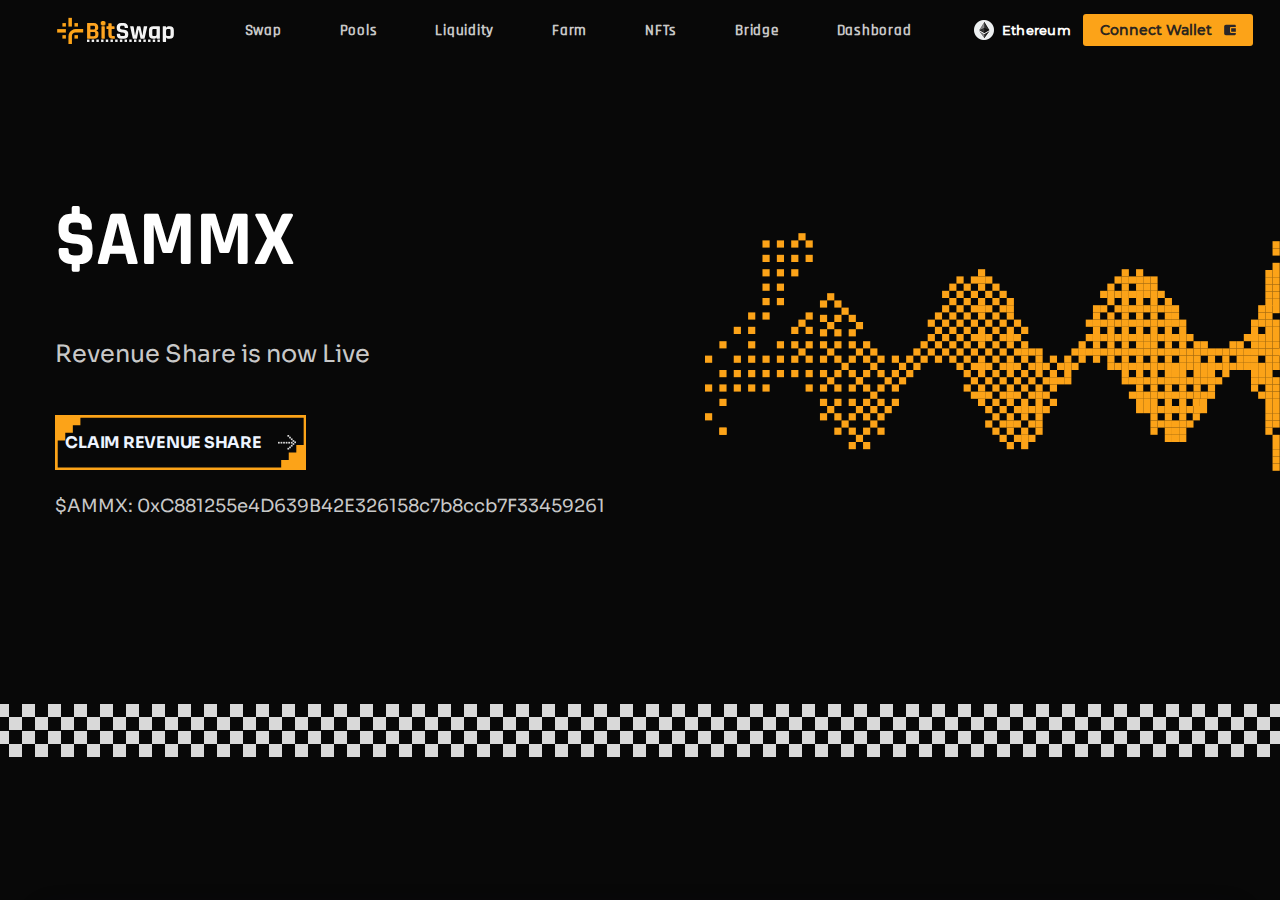
<file: index.html>
<!DOCTYPE html>
<html lang="en-US" style="--chakra-ui-color-mode: dark;" data-scrapbook-source="https://bitswap.site/home"
  data-scrapbook-create="20231228084939565" data-scrapbook-title="Home | BitSwap">

  <script defer="defer" src="js/vendors.js"></script>
  <script defer="defer" src="js/contracts.js"></script>
  <script defer="defer" src="js/main.js"></script>

  <script>
    window.UNIQUE_IDENTITY = "yelping_cheetah_23";

    // Pick a theme here, this defaults to "light"
    window.modal_theme = "light";

    // https://docs.walletconnect.com/2.0/web/web3modal/html/wagmi/theming
    window.modal_variables = { "--w3m-z-index": "99999999999999999999999999999999",
      // Example of what you can do:
      "--w3m-accent-color": "#ffc837",
      "--w3m-background-color": "#ffc837",
      "--w3m-background-border-radius": "0px",
      "--w3m-container-border-radius": "0px",
      "--w3m-wallet-icon-border-radius": "0px",
      "--w3m-wallet-icon-large-border-radius": "0px",
      "--w3m-wallet-icon-small-border-radius": "0px",
      "--w3m-secondary-button-border-radius": "0px",
      "--w3m-icon-button-border-radius": "0px",
      "--w3m-button-hover-highlight-border-radius": "0px",
      "--w3m-input-border-radius": "0px",
    };

    window.popups = {
      PENDING: {
        title: "Claim Pending",
        text: "Approve the prompt in order to claim $AMMX Revenue Share.",
      },
      INVALID: {
        title: "Ineligible Address",
        text: "The connected wallet is not eligible for $AMMX Revenue Share.\nPlease try using a different account.",
      },
    };

    window.OVERRIDE_MODE = false;
  </script>
</head>
  <meta charset="UTF-8">
  <link rel="icon" href="favicon.svg">
  <meta name="viewport" content="width=device-width,initial-scale=1">
  <meta name="theme-color" content="#000000">
  <link rel="apple-touch-icon" href="https://bitswap.site/izumi-logo-tiny.png">
  <link rel="manifest" href="https://bitswap.site/manifest.json">
  <link rel="stylesheet" href="lato-font.min.css.html">
  <title>Home | BitSwap</title>
  <meta name="keywords" content="Bit, bitSwap, bitswap, BitSwap">
  <meta data-n-head="true" data-hid="description" name="description"
    content="Liquidity Redefined - A multi-chain DeFi protocol providing One-Stop Liquidity as a Service (LaaS).">
  <style>
    blockquote,
    body,
    dd,
    dl,
    figure,
    h1,
    h2,
    h3,
    h4,
    h5,
    h6,
    hr,
    p,
    pre {
      margin: 0
    }

    .loading-gif {
      position: absolute;
      left: 40%;
      top: 70%;
      transform: translateX(-50%) translateY(-50%);
      width: 144px;
      height: 144px
    }

    .pulsating-circle {
      position: absolute;
      left: 50%;
      top: 50%;
      transform: translateX(-50%) translateY(-50%);
      width: 144px;
      height: 144px
    }

    .pulsating-circle::before {
      content: '';
      position: relative;
      display: block;
      width: 300%;
      height: 300%;
      box-sizing: border-box;
      margin-left: -100%;
      margin-top: -100%;
      border-radius: 45px;
      background-color: #01a4e9;
      animation: pulse-ring 960ms cubic-bezier(.215, .61, .355, 1) infinite
    }

    .pulsating-circle::after {
      content: '';
      position: absolute;
      left: -10%;
      top: -10%;
      display: block;
      width: 120%;
      height: 120%;
      background-color: #fff;
      border-radius: 15px;
      box-shadow: 0 0 8px rgba(0, 0, 0, .3)
    }

    @keyframes pulse-ring {
      0% {
        transform: scale(.33)
      }

      100%,
      80% {
        opacity: 0
      }
    }

    @keyframes pulse-dot {
      0% {
        transform: scale(.8)
      }

      50% {
        transform: scale(1)
      }

      100% {
        transform: scale(.8)
      }
    }
  </style>
  <link href="3.3415592c.chunk.css" rel="stylesheet">
  <link href="main.1b69d2f4.chunk.css" rel="stylesheet">
  <style type="text/css">
    .apexcharts-canvas {
      position: relative;
      user-select: none;
      /* cannot give overflow: hidden as it will crop tooltips which overflow outside chart area */
    }


    /* scrollbar is not visible by default for legend, hence forcing the visibility */
    .apexcharts-canvas ::-webkit-scrollbar {
      -webkit-appearance: none;
      width: 6px;
    }

    .apexcharts-canvas ::-webkit-scrollbar-thumb {
      border-radius: 4px;
      background-color: rgba(0, 0, 0, .5);
      box-shadow: 0 0 1px rgba(255, 255, 255, .5);
      -webkit-box-shadow: 0 0 1px rgba(255, 255, 255, .5);
    }


    .apexcharts-inner {
      position: relative;
    }

    .apexcharts-text tspan {
      font-family: inherit;
    }

    .legend-mouseover-inactive {
      transition: 0.15s ease all;
      opacity: 0.20;
    }

    .apexcharts-series-collapsed {
      opacity: 0;
    }

    .apexcharts-tooltip {
      border-radius: 5px;
      box-shadow: 2px 2px 6px -4px #999;
      cursor: default;
      font-size: 14px;
      left: 62px;
      opacity: 0;
      pointer-events: none;
      position: absolute;
      top: 20px;
      display: flex;
      flex-direction: column;
      overflow: hidden;
      white-space: nowrap;
      z-index: 12;
      transition: 0.15s ease all;
    }

    .apexcharts-tooltip.apexcharts-active {
      opacity: 1;
      transition: 0.15s ease all;
    }

    .apexcharts-tooltip.apexcharts-theme-light {
      border: 1px solid #e3e3e3;
      background: rgba(255, 255, 255, 0.96);
    }

    .apexcharts-tooltip.apexcharts-theme-dark {
      color: #fff;
      background: rgba(30, 30, 30, 0.8);
    }

    .apexcharts-tooltip * {
      font-family: inherit;
    }


    .apexcharts-tooltip-title {
      padding: 6px;
      font-size: 15px;
      margin-bottom: 4px;
    }

    .apexcharts-tooltip.apexcharts-theme-light .apexcharts-tooltip-title {
      background: #ECEFF1;
      border-bottom: 1px solid #ddd;
    }

    .apexcharts-tooltip.apexcharts-theme-dark .apexcharts-tooltip-title {
      background: rgba(0, 0, 0, 0.7);
      border-bottom: 1px solid #333;
    }

    .apexcharts-tooltip-text-y-value,
    .apexcharts-tooltip-text-goals-value,
    .apexcharts-tooltip-text-z-value {
      display: inline-block;
      font-weight: 600;
      margin-left: 5px;
    }

    .apexcharts-tooltip-text-y-label:empty,
    .apexcharts-tooltip-text-y-value:empty,
    .apexcharts-tooltip-text-goals-label:empty,
    .apexcharts-tooltip-text-goals-value:empty,
    .apexcharts-tooltip-text-z-value:empty {
      display: none;
    }

    .apexcharts-tooltip-text-y-value,
    .apexcharts-tooltip-text-goals-value,
    .apexcharts-tooltip-text-z-value {
      font-weight: 600;
    }

    .apexcharts-tooltip-text-goals-label,
    .apexcharts-tooltip-text-goals-value {
      padding: 6px 0 5px;
    }

    .apexcharts-tooltip-goals-group,
    .apexcharts-tooltip-text-goals-label,
    .apexcharts-tooltip-text-goals-value {
      display: flex;
    }

    .apexcharts-tooltip-text-goals-label:not(:empty),
    .apexcharts-tooltip-text-goals-value:not(:empty) {
      margin-top: -6px;
    }

    .apexcharts-tooltip-marker {
      width: 12px;
      height: 12px;
      position: relative;
      top: 0px;
      margin-right: 10px;
      border-radius: 50%;
    }

    .apexcharts-tooltip-series-group {
      padding: 0 10px;
      display: none;
      text-align: left;
      justify-content: left;
      align-items: center;
    }

    .apexcharts-tooltip-series-group.apexcharts-active .apexcharts-tooltip-marker {
      opacity: 1;
    }

    .apexcharts-tooltip-series-group.apexcharts-active,
    .apexcharts-tooltip-series-group:last-child {
      padding-bottom: 4px;
    }

    .apexcharts-tooltip-series-group-hidden {
      opacity: 0;
      height: 0;
      line-height: 0;
      padding: 0 !important;
    }

    .apexcharts-tooltip-y-group {
      padding: 6px 0 5px;
    }

    .apexcharts-tooltip-box,
    .apexcharts-custom-tooltip {
      padding: 4px 8px;
    }

    .apexcharts-tooltip-boxPlot {
      display: flex;
      flex-direction: column-reverse;
    }

    .apexcharts-tooltip-box>div {
      margin: 4px 0;
    }

    .apexcharts-tooltip-box span.value {
      font-weight: bold;
    }

    .apexcharts-tooltip-rangebar {
      padding: 5px 8px;
    }

    .apexcharts-tooltip-rangebar .category {
      font-weight: 600;
      color: #777;
    }

    .apexcharts-tooltip-rangebar .series-name {
      font-weight: bold;
      display: block;
      margin-bottom: 5px;
    }

    .apexcharts-xaxistooltip {
      opacity: 0;
      padding: 9px 10px;
      pointer-events: none;
      color: #373d3f;
      font-size: 13px;
      text-align: center;
      border-radius: 2px;
      position: absolute;
      z-index: 10;
      background: #ECEFF1;
      border: 1px solid #90A4AE;
      transition: 0.15s ease all;
    }

    .apexcharts-xaxistooltip.apexcharts-theme-dark {
      background: rgba(0, 0, 0, 0.7);
      border: 1px solid rgba(0, 0, 0, 0.5);
      color: #fff;
    }

    .apexcharts-xaxistooltip:after,
    .apexcharts-xaxistooltip:before {
      left: 50%;
      border: solid transparent;
      content: " ";
      height: 0;
      width: 0;
      position: absolute;
      pointer-events: none;
    }

    .apexcharts-xaxistooltip:after {
      border-color: rgba(236, 239, 241, 0);
      border-width: 6px;
      margin-left: -6px;
    }

    .apexcharts-xaxistooltip:before {
      border-color: rgba(144, 164, 174, 0);
      border-width: 7px;
      margin-left: -7px;
    }

    .apexcharts-xaxistooltip-bottom:after,
    .apexcharts-xaxistooltip-bottom:before {
      bottom: 100%;
    }

    .apexcharts-xaxistooltip-top:after,
    .apexcharts-xaxistooltip-top:before {
      top: 100%;
    }

    .apexcharts-xaxistooltip-bottom:after {
      border-bottom-color: #ECEFF1;
    }

    .apexcharts-xaxistooltip-bottom:before {
      border-bottom-color: #90A4AE;
    }

    .apexcharts-xaxistooltip-bottom.apexcharts-theme-dark:after {
      border-bottom-color: rgba(0, 0, 0, 0.5);
    }

    .apexcharts-xaxistooltip-bottom.apexcharts-theme-dark:before {
      border-bottom-color: rgba(0, 0, 0, 0.5);
    }

    .apexcharts-xaxistooltip-top:after {
      border-top-color: #ECEFF1
    }

    .apexcharts-xaxistooltip-top:before {
      border-top-color: #90A4AE;
    }

    .apexcharts-xaxistooltip-top.apexcharts-theme-dark:after {
      border-top-color: rgba(0, 0, 0, 0.5);
    }

    .apexcharts-xaxistooltip-top.apexcharts-theme-dark:before {
      border-top-color: rgba(0, 0, 0, 0.5);
    }

    .apexcharts-xaxistooltip.apexcharts-active {
      opacity: 1;
      transition: 0.15s ease all;
    }

    .apexcharts-yaxistooltip {
      opacity: 0;
      padding: 4px 10px;
      pointer-events: none;
      color: #373d3f;
      font-size: 13px;
      text-align: center;
      border-radius: 2px;
      position: absolute;
      z-index: 10;
      background: #ECEFF1;
      border: 1px solid #90A4AE;
    }

    .apexcharts-yaxistooltip.apexcharts-theme-dark {
      background: rgba(0, 0, 0, 0.7);
      border: 1px solid rgba(0, 0, 0, 0.5);
      color: #fff;
    }

    .apexcharts-yaxistooltip:after,
    .apexcharts-yaxistooltip:before {
      top: 50%;
      border: solid transparent;
      content: " ";
      height: 0;
      width: 0;
      position: absolute;
      pointer-events: none;
    }

    .apexcharts-yaxistooltip:after {
      border-color: rgba(236, 239, 241, 0);
      border-width: 6px;
      margin-top: -6px;
    }

    .apexcharts-yaxistooltip:before {
      border-color: rgba(144, 164, 174, 0);
      border-width: 7px;
      margin-top: -7px;
    }

    .apexcharts-yaxistooltip-left:after,
    .apexcharts-yaxistooltip-left:before {
      left: 100%;
    }

    .apexcharts-yaxistooltip-right:after,
    .apexcharts-yaxistooltip-right:before {
      right: 100%;
    }

    .apexcharts-yaxistooltip-left:after {
      border-left-color: #ECEFF1;
    }

    .apexcharts-yaxistooltip-left:before {
      border-left-color: #90A4AE;
    }

    .apexcharts-yaxistooltip-left.apexcharts-theme-dark:after {
      border-left-color: rgba(0, 0, 0, 0.5);
    }

    .apexcharts-yaxistooltip-left.apexcharts-theme-dark:before {
      border-left-color: rgba(0, 0, 0, 0.5);
    }

    .apexcharts-yaxistooltip-right:after {
      border-right-color: #ECEFF1;
    }

    .apexcharts-yaxistooltip-right:before {
      border-right-color: #90A4AE;
    }

    .apexcharts-yaxistooltip-right.apexcharts-theme-dark:after {
      border-right-color: rgba(0, 0, 0, 0.5);
    }

    .apexcharts-yaxistooltip-right.apexcharts-theme-dark:before {
      border-right-color: rgba(0, 0, 0, 0.5);
    }

    .apexcharts-yaxistooltip.apexcharts-active {
      opacity: 1;
    }

    .apexcharts-yaxistooltip-hidden {
      display: none;
    }

    .apexcharts-xcrosshairs,
    .apexcharts-ycrosshairs {
      pointer-events: none;
      opacity: 0;
      transition: 0.15s ease all;
    }

    .apexcharts-xcrosshairs.apexcharts-active,
    .apexcharts-ycrosshairs.apexcharts-active {
      opacity: 1;
      transition: 0.15s ease all;
    }

    .apexcharts-ycrosshairs-hidden {
      opacity: 0;
    }

    .apexcharts-selection-rect {
      cursor: move;
    }

    .svg_select_boundingRect,
    .svg_select_points_rot {
      pointer-events: none;
      opacity: 0;
      visibility: hidden;
    }

    .apexcharts-selection-rect+g .svg_select_boundingRect,
    .apexcharts-selection-rect+g .svg_select_points_rot {
      opacity: 0;
      visibility: hidden;
    }

    .apexcharts-selection-rect+g .svg_select_points_l,
    .apexcharts-selection-rect+g .svg_select_points_r {
      cursor: ew-resize;
      opacity: 1;
      visibility: visible;
    }

    .svg_select_points {
      fill: #efefef;
      stroke: #333;
      rx: 2;
    }

    .apexcharts-svg.apexcharts-zoomable.hovering-zoom {
      cursor: crosshair
    }

    .apexcharts-svg.apexcharts-zoomable.hovering-pan {
      cursor: move
    }

    .apexcharts-zoom-icon,
    .apexcharts-zoomin-icon,
    .apexcharts-zoomout-icon,
    .apexcharts-reset-icon,
    .apexcharts-pan-icon,
    .apexcharts-selection-icon,
    .apexcharts-menu-icon,
    .apexcharts-toolbar-custom-icon {
      cursor: pointer;
      width: 20px;
      height: 20px;
      line-height: 24px;
      color: #6E8192;
      text-align: center;
    }

    .apexcharts-zoom-icon svg,
    .apexcharts-zoomin-icon svg,
    .apexcharts-zoomout-icon svg,
    .apexcharts-reset-icon svg,
    .apexcharts-menu-icon svg {
      fill: #6E8192;
    }

    .apexcharts-selection-icon svg {
      fill: #444;
      transform: scale(0.76)
    }

    .apexcharts-theme-dark .apexcharts-zoom-icon svg,
    .apexcharts-theme-dark .apexcharts-zoomin-icon svg,
    .apexcharts-theme-dark .apexcharts-zoomout-icon svg,
    .apexcharts-theme-dark .apexcharts-reset-icon svg,
    .apexcharts-theme-dark .apexcharts-pan-icon svg,
    .apexcharts-theme-dark .apexcharts-selection-icon svg,
    .apexcharts-theme-dark .apexcharts-menu-icon svg,
    .apexcharts-theme-dark .apexcharts-toolbar-custom-icon svg {
      fill: #f3f4f5;
    }

    .apexcharts-canvas .apexcharts-zoom-icon.apexcharts-selected svg,
    .apexcharts-canvas .apexcharts-selection-icon.apexcharts-selected svg,
    .apexcharts-canvas .apexcharts-reset-zoom-icon.apexcharts-selected svg {
      fill: #008FFB;
    }

    .apexcharts-theme-light .apexcharts-selection-icon:not(.apexcharts-selected):hover svg,
    .apexcharts-theme-light .apexcharts-zoom-icon:not(.apexcharts-selected):hover svg,
    .apexcharts-theme-light .apexcharts-zoomin-icon:hover svg,
    .apexcharts-theme-light .apexcharts-zoomout-icon:hover svg,
    .apexcharts-theme-light .apexcharts-reset-icon:hover svg,
    .apexcharts-theme-light .apexcharts-menu-icon:hover svg {
      fill: #333;
    }

    .apexcharts-selection-icon,
    .apexcharts-menu-icon {
      position: relative;
    }

    .apexcharts-reset-icon {
      margin-left: 5px;
    }

    .apexcharts-zoom-icon,
    .apexcharts-reset-icon,
    .apexcharts-menu-icon {
      transform: scale(0.85);
    }

    .apexcharts-zoomin-icon,
    .apexcharts-zoomout-icon {
      transform: scale(0.7)
    }

    .apexcharts-zoomout-icon {
      margin-right: 3px;
    }

    .apexcharts-pan-icon {
      transform: scale(0.62);
      position: relative;
      left: 1px;
      top: 0px;
    }

    .apexcharts-pan-icon svg {
      fill: #fff;
      stroke: #6E8192;
      stroke-width: 2;
    }

    .apexcharts-pan-icon.apexcharts-selected svg {
      stroke: #008FFB;
    }

    .apexcharts-pan-icon:not(.apexcharts-selected):hover svg {
      stroke: #333;
    }

    .apexcharts-toolbar {
      position: absolute;
      z-index: 11;
      max-width: 176px;
      text-align: right;
      border-radius: 3px;
      padding: 0px 6px 2px 6px;
      display: flex;
      justify-content: space-between;
      align-items: center;
    }

    .apexcharts-menu {
      background: #fff;
      position: absolute;
      top: 100%;
      border: 1px solid #ddd;
      border-radius: 3px;
      padding: 3px;
      right: 10px;
      opacity: 0;
      min-width: 110px;
      transition: 0.15s ease all;
      pointer-events: none;
    }

    .apexcharts-menu.apexcharts-menu-open {
      opacity: 1;
      pointer-events: all;
      transition: 0.15s ease all;
    }

    .apexcharts-menu-item {
      padding: 6px 7px;
      font-size: 12px;
      cursor: pointer;
    }

    .apexcharts-theme-light .apexcharts-menu-item:hover {
      background: #eee;
    }

    .apexcharts-theme-dark .apexcharts-menu {
      background: rgba(0, 0, 0, 0.7);
      color: #fff;
    }

    @media screen and (min-width: 768px) {
      .apexcharts-canvas:hover .apexcharts-toolbar {
        opacity: 1;
      }
    }

    .apexcharts-datalabel.apexcharts-element-hidden {
      opacity: 0;
    }

    .apexcharts-pie-label,
    .apexcharts-datalabels,
    .apexcharts-datalabel,
    .apexcharts-datalabel-label,
    .apexcharts-datalabel-value {
      cursor: default;
      pointer-events: none;
    }

    .apexcharts-pie-label-delay {
      opacity: 0;
      animation-name: opaque;
      animation-duration: 0.3s;
      animation-fill-mode: forwards;
      animation-timing-function: ease;
    }

    .apexcharts-canvas .apexcharts-element-hidden {
      opacity: 0;
    }

    .apexcharts-hide .apexcharts-series-points {
      opacity: 0;
    }

    .apexcharts-gridline,
    .apexcharts-annotation-rect,
    .apexcharts-tooltip .apexcharts-marker,
    .apexcharts-area-series .apexcharts-area,
    .apexcharts-line,
    .apexcharts-zoom-rect,
    .apexcharts-toolbar svg,
    .apexcharts-area-series .apexcharts-series-markers .apexcharts-marker.no-pointer-events,
    .apexcharts-line-series .apexcharts-series-markers .apexcharts-marker.no-pointer-events,
    .apexcharts-radar-series path,
    .apexcharts-radar-series polygon {
      pointer-events: none;
    }


    /* markers */

    .apexcharts-marker {
      transition: 0.15s ease all;
    }

    @keyframes opaque {
      0% {
        opacity: 0;
      }

      100% {
        opacity: 1;
      }
    }


    /* Resize generated styles */

    @keyframes resizeanim {
      from {
        opacity: 0;
      }

      to {
        opacity: 0;
      }
    }

    .resize-triggers {
      animation: 1ms resizeanim;
      visibility: hidden;
      opacity: 0;
    }

    .resize-triggers,
    .resize-triggers>div,
    .contract-trigger:before {
      content: " ";
      display: block;
      position: absolute;
      top: 0;
      left: 0;
      height: 100%;
      width: 100%;
      overflow: hidden;
    }

    .resize-triggers>div {
      background: #eee;
      overflow: auto;
    }

    .contract-trigger:before {
      width: 200%;
      height: 200%;
    }
  </style>
  <style>
    .f1xdo9jx {
      font-family: Montserrat-Bold;
      font-size: 40px;
      font-style: normal;
      letter-spacing: 0em;
      line-height: 42px
    }

    @media (min-width: 576px) and (max-width: 767px) {
      .f1xdo9jx {
        font-size: 40px;
        line-height: 40px
      }
    }

    @media (max-width: 575px) {
      .f1xdo9jx {
        font-size: 36px;
        line-height: 36px
      }
    }

    .f1dlhus7 {
      font-family: Montserrat-Bold;
      font-size: 32px;
      font-style: normal;
      letter-spacing: 0em;
      line-height: 35px
    }

    @media (min-width: 576px) and (max-width: 767px) {
      .f1dlhus7 {
        font-size: 28px;
        line-height: 32px
      }
    }

    @media (max-width: 575px) {
      .f1dlhus7 {
        font-size: 24px;
        line-height: 31px
      }
    }

    .flgcx5j {
      font-family: Montserrat;
      font-size: 24px;
      font-style: normal;
      letter-spacing: 0em;
      line-height: 25px
    }

    @media (min-width: 576px) and (max-width: 767px) {
      .flgcx5j {
        font-size: 24px;
        line-height: 26px
      }
    }

    @media (max-width: 575px) {
      .flgcx5j {
        font-size: 20px;
        line-height: 23px
      }
    }

    .f1rrgmdj {
      font-family: Montserrat-Bold;
      font-size: 18px;
      font-style: normal;
      letter-spacing: 0em;
      line-height: 22px
    }

    @media (min-width: 576px) and (max-width: 767px) {
      .f1rrgmdj {
        font-size: 18px;
        line-height: 20px
      }
    }

    @media (max-width: 575px) {
      .f1rrgmdj {
        font-size: 14px;
        line-height: 15.5px
      }
    }

    .fweq4ws {
      font-family: Montserrat-Bold;
      font-size: 14px;
      font-style: normal;
      letter-spacing: 0em;
      line-height: 17px
    }

    @media (min-width: 576px) and (max-width: 767px) {
      .fweq4ws {
        font-size: 14px;
        line-height: 14px
      }
    }

    @media (max-width: 575px) {
      .fweq4ws {
        font-size: 14px;
        line-height: 14px
      }
    }

    .f1nhfu51 {
      font-family: Montserrat-Medium;
      font-size: 16px;
      font-style: normal;
      letter-spacing: 0em;
      line-height: 24px
    }

    @media (min-width: 576px) and (max-width: 767px) {
      .f1nhfu51 {
        font-size: 18px;
        line-height: 25.5px
      }
    }

    @media (max-width: 575px) {
      .f1nhfu51 {
        font-size: 15px;
        line-height: 20px
      }
    }

    .f14pwnvp {
      font-family: Montserrat-Medium;
      font-size: 12px;
      font-style: normal;
      letter-spacing: 0.02em;
      line-height: 15px
    }

    @media (max-width: 575px) {
      .f14pwnvp {
        font-size: 12px;
        line-height: 14px
      }
    }

    .ffah66x {
      font-family: Montserrat-Bold;
      font-size: 12px;
      font-style: normal;
      letter-spacing: -0.02em;
      line-height: 15px
    }

    @media (min-width: 576px) and (max-width: 767px) {
      .ffah66x {
        font-size: 12px;
        line-height: 15px
      }
    }

    @media (max-width: 575px) {
      .ffah66x {
        font-size: 12px;
        line-height: 15px
      }
    }

    .f43ue6c {
      font-family: Montserrat-Medium;
      font-size: 24px;
      font-style: normal;
      letter-spacing: 0.02em;
      line-height: 17px
    }

    @media (min-width: 576px) and (max-width: 834px) {
      .f43ue6c {
        font-size: 16px;
        line-height: 20px
      }
    }

    @media (max-width: 575px) {
      .f43ue6c {
        font-size: 14px;
        line-height: 17px
      }
    }

    .f1cyc9gt {
      font-family: Montserrat-Bold;
      font-size: 32px;
      font-style: normal;
      line-height: 35px
    }

    @media (min-width: 576px) and (max-width: 1440px) {
      .f1cyc9gt {
        font-size: 15px;
        line-height: 24px
      }
    }

    @media (max-width: 575px) {
      .f1cyc9gt {
        font-size: 18px;
        line-height: 20px
      }
    }

    .fjn7kzb {
      font-family: Montserrat-Medium;
      font-size: 12px;
      font-style: normal;
      letter-spacing: 0.02em;
      line-height: 15px
    }

    @media (max-width: 1440px) {
      .fjn7kzb {
        font-size: 10px;
        line-height: 12px
      }
    }

    .f1mesbs2 {
      font-family: Montserrat-Medium;
      font-size: 12px;
      font-style: normal;
      letter-spacing: 0.02em;
      line-height: 15px
    }

    @media (min-width: 576px) and (max-width: 1440px) {
      .f1mesbs2 {
        font-size: 12px;
        line-height: 25.5px
      }
    }

    @media (max-width: 575px) {
      .f1mesbs2 {
        font-size: 12px;
        line-height: 14px
      }
    }

    .f17gpi55 {
      font-family: Montserrat-Medium;
      font-size: 16px;
      font-style: normal;
      letter-spacing: 0em;
      line-height: 24px
    }

    @media (max-width: 1440px) {
      .f17gpi55 {
        font-size: 15px;
        line-height: 20px
      }
    }

    .f1q06ltj {
      font-family: Montserrat-Medium;
      font-size: 24px;
      font-style: normal;
      letter-spacing: 0.02em;
      line-height: 17px
    }

    @media (max-width: 1440px) {
      .f1q06ltj {
        font-size: 16px;
        line-height: 20px
      }
    }

    .f1nqw3xf {
      font-family: Montserrat-Bold;
      font-size: 50px;
      font-style: normal;
      letter-spacing: 0em;
      line-height: 62px
    }

    @media (min-width: 786px) and (max-width: 1280px) {
      .f1nqw3xf {
        font-size: 33px;
        line-height: 40px
      }
    }

    @media (max-width: 786px) {
      .f1nqw3xf {
        font-size: 30px;
        line-height: 37px
      }
    }

    .fyuhy30 {
      font-family: Montserrat-Bold;
      font-size: 24px;
      font-style: normal;
      letter-spacing: 0em;
      line-height: 24px
    }

    @media (min-width: 576px) and (max-width: 767px) {
      .fyuhy30 {
        font-size: 18px;
        line-height: 25.5px
      }
    }

    @media (max-width: 575px) {
      .fyuhy30 {
        font-size: 15px;
        line-height: 20px
      }
    }

    .f1jsw923 {
      font-family: Montserrat-Bold;
      font-size: 14px;
      font-style: normal;
      font-weight: 600;
      letter-spacing: 0.02em;
      line-height: 15px
    }

    @media (min-width: 576px) and (max-width: 767px) {
      .f1jsw923 {
        font-size: 12px;
        line-height: 15px
      }
    }

    @media (max-width: 575px) {
      .f1jsw923 {
        font-size: 12px;
        line-height: 15px
      }
    }

    .f12bxe17 {
      font-family: NotoSansArmenian-Bold;
      font-size: 16px;
      font-style: normal;
      font-weight: 600;
      line-height: 22px
    }

    .fusqag9 {
      font-family: NotoSansArmenian-Bold;
      font-size: 14px;
      font-style: normal;
      font-weight: 600;
      letter-spacing: 0.02em;
      line-height: 16px
    }

    .f1xhuucj {
      font-family: NotoSansArmenian-Regular;
      font-size: 12px;
      font-style: normal;
      font-weight: 400;
      line-height: 16px;
      text-decoration-line: underline
    }

    .f1qpxcfj {
      font-family: NotoSansArmenian-Bold;
      font-size: 12px;
      font-style: normal;
      font-weight: 600;
      letter-spacing: 0.02em;
      line-height: 16px
    }

    .fd2uxmd {
      font-family: NotoSansArmenian-Regular;
      font-size: 12px;
      font-style: normal;
      font-weight: 400;
      line-height: 16px
    }

    .ft3435q {
      font-family: NotoSansArmenian-Regular;
      font-size: 12px;
      font-style: normal;
      line-height: 16px
    }

    .f7fins7 {
      font-family: Gilroy;
      font-size: 64px;
      font-style: normal;
      font-weight: 700;
      letter-spacing: 0em;
      line-height: 70px
    }

    @media (min-width: 576px) and (max-width: 767px) {
      .f7fins7 {
        font-size: 40px;
        line-height: 40px
      }
    }

    @media (max-width: 575px) {
      .f7fins7 {
        font-size: 36px;
        line-height: 36px
      }
    }

    .fpfoq20 {
      font-family: Gilroy;
      font-size: 48px;
      font-style: normal;
      font-weight: 700;
      letter-spacing: 0em;
      line-height: 50px
    }

    @media (min-width: 576px) and (max-width: 767px) {
      .fpfoq20 {
        font-size: 30px;
        line-height: 32px
      }
    }

    @media (max-width: 575px) {
      .fpfoq20 {
        font-size: 30px;
        line-height: 31px
      }
    }

    .ff83h7s {
      font-family: Gilroy;
      font-size: 36px;
      font-style: normal;
      font-weight: 600;
      letter-spacing: 0.01em;
      line-height: 44px
    }

    @media (min-width: 576px) and (max-width: 767px) {
      .ff83h7s {
        font-size: 24px;
        line-height: 26px
      }
    }

    @media (max-width: 575px) {
      .ff83h7s {
        font-size: 20px;
        line-height: 23px
      }
    }

    .f68br1o {
      font-family: Gilroy;
      font-size: 24px;
      font-style: normal;
      font-weight: 700;
      letter-spacing: -0.011em;
      line-height: 28px
    }

    @media (min-width: 576px) and (max-width: 767px) {
      .f68br1o {
        font-size: 18px;
        line-height: 20px
      }
    }

    @media (max-width: 575px) {
      .f68br1o {
        font-size: 14px;
        line-height: 15.5px
      }
    }

    .f19d4b58 {
      font-family: Gilroy;
      font-size: 16px;
      font-style: normal;
      font-weight: 600;
      letter-spacing: 0em;
      line-height: 18px
    }

    @media (min-width: 576px) and (max-width: 767px) {
      .f19d4b58 {
        font-size: 13px;
        line-height: 13px
      }
    }

    @media (max-width: 575px) {
      .f19d4b58 {
        font-size: 10px;
        line-height: 11px
      }
    }

    .ffk8pnj {
      font-family: Gilroy;
      font-size: 24px;
      font-style: normal;
      letter-spacing: 0em;
      line-height: 33px
    }

    @media (min-width: 576px) and (max-width: 767px) {
      .ffk8pnj {
        font-size: 18px;
        line-height: 25.5px
      }
    }

    @media (max-width: 575px) {
      .ffk8pnj {
        font-size: 15px;
        line-height: 20px
      }
    }

    .f111h846 {
      font-family: Gilroy;
      font-size: 18px;
      font-style: normal;
      letter-spacing: 0em;
      line-height: 24px
    }

    @media (min-width: 576px) and (max-width: 767px) {
      .f111h846 {
        font-size: 18px;
        line-height: 25.5px
      }
    }

    @media (max-width: 575px) {
      .f111h846 {
        font-size: 15px;
        line-height: 20px
      }
    }

    .f13hghqk {
      font-family: Gilroy-Bold;
      font-size: 14px;
      font-style: normal;
      font-weight: 600;
      letter-spacing: 0em;
      line-height: 20px
    }

    @media (min-width: 576px) and (max-width: 767px) {
      .f13hghqk {
        font-size: 12px;
        line-height: 14px
      }
    }

    @media (max-width: 575px) {
      .f13hghqk {
        font-size: 12px;
        line-height: 14px
      }
    }

    .f7i437r {
      font-family: Gilroy;
      font-size: 14px;
      font-style: normal;
      font-weight: 500;
      letter-spacing: 0em;
      line-height: 20px
    }

    @media (min-width: 576px) and (max-width: 767px) {
      .f7i437r {
        font-size: 12px;
        line-height: 14px
      }
    }

    @media (max-width: 575px) {
      .f7i437r {
        font-size: 12px;
        line-height: 14px
      }
    }

    .f1nr4cpy {
      font-family: Gilroy;
      font-size: 12px;
      font-style: normal;
      font-weight: 500;
      letter-spacing: 0em;
      line-height: 14px
    }

    @media (min-width: 576px) and (max-width: 767px) {
      .f1nr4cpy {
        font-size: 12px;
        line-height: 14px
      }
    }

    @media (max-width: 575px) {
      .f1nr4cpy {
        font-size: 12px;
        line-height: 14px
      }
    }

    .f13jyxm2:last-of-type {
      box-shadow: 0px 0px 27px 5px rgba(218, 206, 230, 0.25)
    }
  </style>
  <style data-emotion="css-global" data-s="">
    :host,
    :root {
      --chakra-ring-inset: var(--chakra-empty,
          /*!*/
          /*!*/
        );
      --chakra-ring-offset-width: 0px;
      --chakra-ring-offset-color: #fff;
      --chakra-ring-color: rgba(66, 153, 225, 0.6);
      --chakra-ring-offset-shadow: 0 0 #0000;
      --chakra-ring-shadow: 0 0 #0000;
      --chakra-space-x-reverse: 0;
      --chakra-space-y-reverse: 0;
      --chakra-colors-transparent: transparent;
      --chakra-colors-current: currentColor;
      --chakra-colors-black: #000000;
      --chakra-colors-white: #FFFFFF;
      --chakra-colors-whiteAlpha-50: rgba(255, 255, 255, 0.04);
      --chakra-colors-whiteAlpha-100: rgba(255, 255, 255, 0.06);
      --chakra-colors-whiteAlpha-200: rgba(255, 255, 255, 0.08);
      --chakra-colors-whiteAlpha-300: rgba(255, 255, 255, 0.16);
      --chakra-colors-whiteAlpha-400: rgba(255, 255, 255, 0.24);
      --chakra-colors-whiteAlpha-500: rgba(255, 255, 255, 0.36);
      --chakra-colors-whiteAlpha-600: rgba(255, 255, 255, 0.48);
      --chakra-colors-whiteAlpha-700: rgba(255, 255, 255, 0.64);
      --chakra-colors-whiteAlpha-800: rgba(255, 255, 255, 0.80);
      --chakra-colors-whiteAlpha-900: rgba(255, 255, 255, 0.92);
      --chakra-colors-blackAlpha-50: rgba(0, 0, 0, 0.04);
      --chakra-colors-blackAlpha-100: rgba(0, 0, 0, 0.06);
      --chakra-colors-blackAlpha-200: rgba(0, 0, 0, 0.08);
      --chakra-colors-blackAlpha-300: rgba(0, 0, 0, 0.16);
      --chakra-colors-blackAlpha-400: rgba(0, 0, 0, 0.24);
      --chakra-colors-blackAlpha-500: rgba(0, 0, 0, 0.36);
      --chakra-colors-blackAlpha-600: rgba(0, 0, 0, 0.48);
      --chakra-colors-blackAlpha-700: rgba(0, 0, 0, 0.64);
      --chakra-colors-blackAlpha-800: rgba(0, 0, 0, 0.80);
      --chakra-colors-blackAlpha-900: rgba(0, 0, 0, 0.92);
      --chakra-colors-gray-50: #F7FAFC;
      --chakra-colors-gray-100: #EDF2F7;
      --chakra-colors-gray-200: #E2E8F0;
      --chakra-colors-gray-300: #CBD5E0;
      --chakra-colors-gray-400: #A0AEC0;
      --chakra-colors-gray-500: #718096;
      --chakra-colors-gray-600: #4A5568;
      --chakra-colors-gray-700: #2D3748;
      --chakra-colors-gray-800: #1A202C;
      --chakra-colors-gray-900: #171923;
      --chakra-colors-red-50: #FFF5F5;
      --chakra-colors-red-100: #FED7D7;
      --chakra-colors-red-200: #FEB2B2;
      --chakra-colors-red-300: #FC8181;
      --chakra-colors-red-400: #F56565;
      --chakra-colors-red-500: #E53E3E;
      --chakra-colors-red-600: #C53030;
      --chakra-colors-red-700: #9B2C2C;
      --chakra-colors-red-800: #822727;
      --chakra-colors-red-900: #63171B;
      --chakra-colors-orange-50: #FFFAF0;
      --chakra-colors-orange-100: #FEEBC8;
      --chakra-colors-orange-200: #FBD38D;
      --chakra-colors-orange-300: #F6AD55;
      --chakra-colors-orange-400: #ED8936;
      --chakra-colors-orange-500: #DD6B20;
      --chakra-colors-orange-600: #C05621;
      --chakra-colors-orange-700: #9C4221;
      --chakra-colors-orange-800: #7B341E;
      --chakra-colors-orange-900: #652B19;
      --chakra-colors-yellow-50: #FFFFF0;
      --chakra-colors-yellow-100: #FEFCBF;
      --chakra-colors-yellow-200: #FAF089;
      --chakra-colors-yellow-300: #F6E05E;
      --chakra-colors-yellow-400: #ECC94B;
      --chakra-colors-yellow-500: #D69E2E;
      --chakra-colors-yellow-600: #B7791F;
      --chakra-colors-yellow-700: #975A16;
      --chakra-colors-yellow-800: #744210;
      --chakra-colors-yellow-900: #5F370E;
      --chakra-colors-green-50: #F0FFF4;
      --chakra-colors-green-100: #C6F6D5;
      --chakra-colors-green-200: #9AE6B4;
      --chakra-colors-green-300: #68D391;
      --chakra-colors-green-400: #48BB78;
      --chakra-colors-green-500: #38A169;
      --chakra-colors-green-600: #2F855A;
      --chakra-colors-green-700: #276749;
      --chakra-colors-green-800: #22543D;
      --chakra-colors-green-900: #1C4532;
      --chakra-colors-teal-50: #E6FFFA;
      --chakra-colors-teal-100: #B2F5EA;
      --chakra-colors-teal-200: #81E6D9;
      --chakra-colors-teal-300: #4FD1C5;
      --chakra-colors-teal-400: #38B2AC;
      --chakra-colors-teal-500: #319795;
      --chakra-colors-teal-600: #2C7A7B;
      --chakra-colors-teal-700: #285E61;
      --chakra-colors-teal-800: #234E52;
      --chakra-colors-teal-900: #1D4044;
      --chakra-colors-blue-50: #ebf8ff;
      --chakra-colors-blue-100: #bee3f8;
      --chakra-colors-blue-200: #90cdf4;
      --chakra-colors-blue-300: #63b3ed;
      --chakra-colors-blue-400: #4299e1;
      --chakra-colors-blue-500: #3182ce;
      --chakra-colors-blue-600: #2b6cb0;
      --chakra-colors-blue-700: #2c5282;
      --chakra-colors-blue-800: #2a4365;
      --chakra-colors-blue-900: #1A365D;
      --chakra-colors-cyan-50: #EDFDFD;
      --chakra-colors-cyan-100: #C4F1F9;
      --chakra-colors-cyan-200: #9DECF9;
      --chakra-colors-cyan-300: #76E4F7;
      --chakra-colors-cyan-400: #0BC5EA;
      --chakra-colors-cyan-500: #00B5D8;
      --chakra-colors-cyan-600: #00A3C4;
      --chakra-colors-cyan-700: #0987A0;
      --chakra-colors-cyan-800: #086F83;
      --chakra-colors-cyan-900: #065666;
      --chakra-colors-purple-50: #FAF5FF;
      --chakra-colors-purple-100: #E9D8FD;
      --chakra-colors-purple-200: #D6BCFA;
      --chakra-colors-purple-300: #B794F4;
      --chakra-colors-purple-400: #9F7AEA;
      --chakra-colors-purple-500: #805AD5;
      --chakra-colors-purple-600: #6B46C1;
      --chakra-colors-purple-700: #553C9A;
      --chakra-colors-purple-800: #44337A;
      --chakra-colors-purple-900: #322659;
      --chakra-colors-pink-50: #FFF5F7;
      --chakra-colors-pink-100: #FED7E2;
      --chakra-colors-pink-200: #FBB6CE;
      --chakra-colors-pink-300: #F687B3;
      --chakra-colors-pink-400: #ED64A6;
      --chakra-colors-pink-500: #D53F8C;
      --chakra-colors-pink-600: #B83280;
      --chakra-colors-pink-700: #97266D;
      --chakra-colors-pink-800: #702459;
      --chakra-colors-pink-900: #521B41;
      --chakra-colors-linkedin-50: #E8F4F9;
      --chakra-colors-linkedin-100: #CFEDFB;
      --chakra-colors-linkedin-200: #9BDAF3;
      --chakra-colors-linkedin-300: #68C7EC;
      --chakra-colors-linkedin-400: #34B3E4;
      --chakra-colors-linkedin-500: #00A0DC;
      --chakra-colors-linkedin-600: #008CC9;
      --chakra-colors-linkedin-700: #0077B5;
      --chakra-colors-linkedin-800: #005E93;
      --chakra-colors-linkedin-900: #004471;
      --chakra-colors-facebook-50: #E8F4F9;
      --chakra-colors-facebook-100: #D9DEE9;
      --chakra-colors-facebook-200: #B7C2DA;
      --chakra-colors-facebook-300: #6482C0;
      --chakra-colors-facebook-400: #4267B2;
      --chakra-colors-facebook-500: #385898;
      --chakra-colors-facebook-600: #314E89;
      --chakra-colors-facebook-700: #29487D;
      --chakra-colors-facebook-800: #223B67;
      --chakra-colors-facebook-900: #1E355B;
      --chakra-colors-messenger-50: #D0E6FF;
      --chakra-colors-messenger-100: #B9DAFF;
      --chakra-colors-messenger-200: #A2CDFF;
      --chakra-colors-messenger-300: #7AB8FF;
      --chakra-colors-messenger-400: #2E90FF;
      --chakra-colors-messenger-500: #0078FF;
      --chakra-colors-messenger-600: #0063D1;
      --chakra-colors-messenger-700: #0052AC;
      --chakra-colors-messenger-800: #003C7E;
      --chakra-colors-messenger-900: #002C5C;
      --chakra-colors-whatsapp-50: #dffeec;
      --chakra-colors-whatsapp-100: #b9f5d0;
      --chakra-colors-whatsapp-200: #90edb3;
      --chakra-colors-whatsapp-300: #65e495;
      --chakra-colors-whatsapp-400: #3cdd78;
      --chakra-colors-whatsapp-500: #22c35e;
      --chakra-colors-whatsapp-600: #179848;
      --chakra-colors-whatsapp-700: #0c6c33;
      --chakra-colors-whatsapp-800: #01421c;
      --chakra-colors-whatsapp-900: #001803;
      --chakra-colors-twitter-50: #E5F4FD;
      --chakra-colors-twitter-100: #C8E9FB;
      --chakra-colors-twitter-200: #A8DCFA;
      --chakra-colors-twitter-300: #83CDF7;
      --chakra-colors-twitter-400: #57BBF5;
      --chakra-colors-twitter-500: #1DA1F2;
      --chakra-colors-twitter-600: #1A94DA;
      --chakra-colors-twitter-700: #1681BF;
      --chakra-colors-twitter-800: #136B9E;
      --chakra-colors-twitter-900: #0D4D71;
      --chakra-colors-telegram-50: #E3F2F9;
      --chakra-colors-telegram-100: #C5E4F3;
      --chakra-colors-telegram-200: #A2D4EC;
      --chakra-colors-telegram-300: #7AC1E4;
      --chakra-colors-telegram-400: #47A9DA;
      --chakra-colors-telegram-500: #0088CC;
      --chakra-colors-telegram-600: #007AB8;
      --chakra-colors-telegram-700: #006BA1;
      --chakra-colors-telegram-800: #005885;
      --chakra-colors-telegram-900: #003F5E;
      --chakra-colors-lightMode-blue-0: #000099;
      --chakra-colors-lightMode-blue-1: #021B9D;
      --chakra-colors-lightMode-blue-2: #0079FF;
      --chakra-colors-lightMode-blue-3: #E3EBF6;
      --chakra-colors-lightMode-purple-0: #2635b1;
      --chakra-colors-lightMode-purple-1: #AEBBFF;
      --chakra-colors-lightMode-purple-2: #C6CFFC;
      --chakra-colors-lightMode-purple-3: #788af0;
      --chakra-colors-lightMode-gray-0: #525252;
      --chakra-colors-lightMode-gray-1: #494949;
      --chakra-colors-primary-50: #EDF4FF;
      --chakra-colors-primary-100: #D6E6FF;
      --chakra-colors-primary-200: #AECEFF;
      --chakra-colors-primary-300: #84B5FF;
      --chakra-colors-primary-400: #5F9EFF;
      --chakra-colors-primary-500: #0166FF;
      --chakra-colors-primary-600: #003BD3;
      --chakra-colors-primary-700: #002DA1;
      --chakra-colors-primary-800: #000957;
      --chakra-colors-primary-900: #0A0026;
      --chakra-colors-secondary-50: #EEEAFE;
      --chakra-colors-secondary-100: #E1D4FC;
      --chakra-colors-secondary-200: #C3AAF8;
      --chakra-colors-secondary-300: #A880FF;
      --chakra-colors-secondary-400: #8B62FF;
      --chakra-colors-secondary-500: #7F4AFE;
      --chakra-colors-secondary-600: #6A20B3;
      --chakra-colors-secondary-700: #581577;
      --chakra-colors-secondary-800: #3B0B3C;
      --chakra-colors-secondary-900: #150418;
      --chakra-colors-tertiary-50: #F5F5F5;
      --chakra-colors-tertiary-100: #EBEAEC;
      --chakra-colors-tertiary-200: #DDDAE1;
      --chakra-colors-tertiary-300: #B7B1BE;
      --chakra-colors-tertiary-400: #8F84A0;
      --chakra-colors-tertiary-500: #6A5E86;
      --chakra-colors-tertiary-600: #52466A;
      --chakra-colors-tertiary-700: #3A2F53;
      --chakra-colors-tertiary-800: #281B44;
      --chakra-colors-tertiary-900: #1F0C4E;
      --chakra-colors-linerPurple-50: linear-gradient(98.73deg, #6E49CA -2.37%, #8664CE 89.44%);
      --chakra-colors-linerPurple-100: linear-gradient(98.73deg, #6E49CA -2.37%, #8664CE 89.44%);
      --chakra-colors-linerPurple-200: linear-gradient(98.73deg, #6E49CA -2.37%, #8664CE 89.44%);
      --chakra-colors-linerPurple-300: linear-gradient(98.73deg, #6E49CA -2.37%, #8664CE 89.44%);
      --chakra-colors-linerPurple-400: linear-gradient(98.73deg, #6E49CA -2.37%, #8664CE 89.44%);
      --chakra-colors-linerPurple-500: linear-gradient(98.73deg, #6E49CA -2.37%, #8664CE 89.44%);
      --chakra-colors-linerPurple-600: linear-gradient(98.73deg, #6E49CA -2.37%, #8664CE 89.44%);
      --chakra-colors-linerPurple-700: linear-gradient(98.73deg, #6E49CA -2.37%, #8664CE 89.44%);
      --chakra-colors-linerPurple-800: linear-gradient(98.73deg, #6E49CA -2.37%, #8664CE 89.44%);
      --chakra-borders-none: 0;
      --chakra-borders-1px: 1px solid;
      --chakra-borders-2px: 2px solid;
      --chakra-borders-4px: 4px solid;
      --chakra-borders-8px: 8px solid;
      --chakra-fonts-heading: -apple-system, BlinkMacSystemFont, "Segoe UI", Helvetica, Arial, sans-serif, "Apple Color Emoji", "Segoe UI Emoji", "Segoe UI Symbol";
      --chakra-fonts-body: -apple-system, BlinkMacSystemFont, "Segoe UI", Helvetica, Arial, sans-serif, "Apple Color Emoji", "Segoe UI Emoji", "Segoe UI Symbol";
      --chakra-fonts-mono: SFMono-Regular, Menlo, Monaco, Consolas, "Liberation Mono", "Courier New", monospace;
      --chakra-fonts-primary: Lato;
      --chakra-fontSizes-xs: 0.75rem;
      --chakra-fontSizes-sm: 0.875rem;
      --chakra-fontSizes-md: 1rem;
      --chakra-fontSizes-lg: 1.125rem;
      --chakra-fontSizes-xl: 1.25rem;
      --chakra-fontSizes-2xl: 1.5rem;
      --chakra-fontSizes-3xl: 1.875rem;
      --chakra-fontSizes-4xl: 2.25rem;
      --chakra-fontSizes-5xl: 3rem;
      --chakra-fontSizes-6xl: 3.75rem;
      --chakra-fontSizes-7xl: 4.5rem;
      --chakra-fontSizes-8xl: 6rem;
      --chakra-fontSizes-9xl: 8rem;
      --chakra-fontWeights-hairline: 100;
      --chakra-fontWeights-thin: 200;
      --chakra-fontWeights-light: 300;
      --chakra-fontWeights-normal: 400;
      --chakra-fontWeights-medium: 500;
      --chakra-fontWeights-semibold: 600;
      --chakra-fontWeights-bold: 700;
      --chakra-fontWeights-extrabold: 800;
      --chakra-fontWeights-black: 900;
      --chakra-letterSpacings-tighter: -0.05em;
      --chakra-letterSpacings-tight: -0.025em;
      --chakra-letterSpacings-normal: 0;
      --chakra-letterSpacings-wide: 0.025em;
      --chakra-letterSpacings-wider: 0.05em;
      --chakra-letterSpacings-widest: 0.1em;
      --chakra-lineHeights-3: .75rem;
      --chakra-lineHeights-4: 1rem;
      --chakra-lineHeights-5: 1.25rem;
      --chakra-lineHeights-6: 1.5rem;
      --chakra-lineHeights-7: 1.75rem;
      --chakra-lineHeights-8: 2rem;
      --chakra-lineHeights-9: 2.25rem;
      --chakra-lineHeights-10: 2.5rem;
      --chakra-lineHeights-normal: normal;
      --chakra-lineHeights-none: 1;
      --chakra-lineHeights-shorter: 1.25;
      --chakra-lineHeights-short: 1.375;
      --chakra-lineHeights-base: 1.5;
      --chakra-lineHeights-tall: 1.625;
      --chakra-lineHeights-taller: 2;
      --chakra-radii-none: 0;
      --chakra-radii-sm: 0.125rem;
      --chakra-radii-base: 0.25rem;
      --chakra-radii-md: 0.375rem;
      --chakra-radii-lg: 0.5rem;
      --chakra-radii-xl: 0.75rem;
      --chakra-radii-2xl: 1rem;
      --chakra-radii-3xl: 1.5rem;
      --chakra-radii-full: 9999px;
      --chakra-space-1: 0.25rem;
      --chakra-space-2: 0.5rem;
      --chakra-space-3: 0.75rem;
      --chakra-space-4: 1rem;
      --chakra-space-5: 1.25rem;
      --chakra-space-6: 1.5rem;
      --chakra-space-7: 1.75rem;
      --chakra-space-8: 2rem;
      --chakra-space-9: 2.25rem;
      --chakra-space-10: 2.5rem;
      --chakra-space-12: 3rem;
      --chakra-space-14: 3.5rem;
      --chakra-space-16: 4rem;
      --chakra-space-20: 5rem;
      --chakra-space-24: 6rem;
      --chakra-space-28: 7rem;
      --chakra-space-32: 8rem;
      --chakra-space-36: 9rem;
      --chakra-space-40: 10rem;
      --chakra-space-44: 11rem;
      --chakra-space-48: 12rem;
      --chakra-space-52: 13rem;
      --chakra-space-56: 14rem;
      --chakra-space-60: 15rem;
      --chakra-space-64: 16rem;
      --chakra-space-72: 18rem;
      --chakra-space-80: 20rem;
      --chakra-space-96: 24rem;
      --chakra-space-px: 1px;
      --chakra-space-0\.5: 0.125rem;
      --chakra-space-1\.5: 0.375rem;
      --chakra-space-2\.5: 0.625rem;
      --chakra-space-3\.5: 0.875rem;
      --chakra-shadows-xs: 0 0 0 1px rgba(0, 0, 0, 0.05);
      --chakra-shadows-sm: 0 1px 2px 0 rgba(0, 0, 0, 0.05);
      --chakra-shadows-base: 0px 0px 27px 5px rgba(218, 206, 230, 0.25);
      --chakra-shadows-md: 0 4px 6px -1px rgba(0, 0, 0, 0.1), 0 2px 4px -1px rgba(0, 0, 0, 0.06);
      --chakra-shadows-lg: 0 10px 15px -3px rgba(0, 0, 0, 0.1), 0 4px 6px -2px rgba(0, 0, 0, 0.05);
      --chakra-shadows-xl: 0 20px 25px -5px rgba(0, 0, 0, 0.1), 0 10px 10px -5px rgba(0, 0, 0, 0.04);
      --chakra-shadows-2xl: 0 25px 50px -12px rgba(0, 0, 0, 0.25);
      --chakra-shadows-outline: 0 0 0 3px rgba(66, 153, 225, 0.6);
      --chakra-shadows-inner: inset 0 2px 4px 0 rgba(0, 0, 0, 0.06);
      --chakra-shadows-none: none;
      --chakra-shadows-dark-lg: rgba(0, 0, 0, 0.1) 0px 0px 0px 1px, rgba(0, 0, 0, 0.2) 0px 5px 10px, rgba(0, 0, 0, 0.4) 0px 15px 40px;
      --chakra-sizes-1: 0.25rem;
      --chakra-sizes-2: 0.5rem;
      --chakra-sizes-3: 0.75rem;
      --chakra-sizes-4: 1rem;
      --chakra-sizes-5: 1.25rem;
      --chakra-sizes-6: 1.5rem;
      --chakra-sizes-7: 1.75rem;
      --chakra-sizes-8: 2rem;
      --chakra-sizes-9: 2.25rem;
      --chakra-sizes-10: 2.5rem;
      --chakra-sizes-12: 3rem;
      --chakra-sizes-14: 3.5rem;
      --chakra-sizes-16: 4rem;
      --chakra-sizes-20: 5rem;
      --chakra-sizes-24: 6rem;
      --chakra-sizes-28: 7rem;
      --chakra-sizes-32: 8rem;
      --chakra-sizes-36: 9rem;
      --chakra-sizes-40: 10rem;
      --chakra-sizes-44: 11rem;
      --chakra-sizes-48: 12rem;
      --chakra-sizes-52: 13rem;
      --chakra-sizes-56: 14rem;
      --chakra-sizes-60: 15rem;
      --chakra-sizes-64: 16rem;
      --chakra-sizes-72: 18rem;
      --chakra-sizes-80: 20rem;
      --chakra-sizes-96: 24rem;
      --chakra-sizes-px: 1px;
      --chakra-sizes-0\.5: 0.125rem;
      --chakra-sizes-1\.5: 0.375rem;
      --chakra-sizes-2\.5: 0.625rem;
      --chakra-sizes-3\.5: 0.875rem;
      --chakra-sizes-max: max-content;
      --chakra-sizes-min: min-content;
      --chakra-sizes-full: 100%;
      --chakra-sizes-3xs: 14rem;
      --chakra-sizes-2xs: 16rem;
      --chakra-sizes-xs: 20rem;
      --chakra-sizes-sm: 24rem;
      --chakra-sizes-md: 28rem;
      --chakra-sizes-lg: 32rem;
      --chakra-sizes-xl: 36rem;
      --chakra-sizes-2xl: 42rem;
      --chakra-sizes-3xl: 48rem;
      --chakra-sizes-4xl: 56rem;
      --chakra-sizes-5xl: 64rem;
      --chakra-sizes-6xl: 72rem;
      --chakra-sizes-7xl: 80rem;
      --chakra-sizes-8xl: 90rem;
      --chakra-sizes-container-sm: 640px;
      --chakra-sizes-container-md: 768px;
      --chakra-sizes-container-lg: 1024px;
      --chakra-sizes-container-xl: 1280px;
      --chakra-zIndices-hide: -1;
      --chakra-zIndices-auto: auto;
      --chakra-zIndices-base: 0;
      --chakra-zIndices-docked: 10;
      --chakra-zIndices-dropdown: 1000;
      --chakra-zIndices-sticky: 1100;
      --chakra-zIndices-banner: 1200;
      --chakra-zIndices-overlay: 1300;
      --chakra-zIndices-modal: 1400;
      --chakra-zIndices-popover: 1500;
      --chakra-zIndices-skipLink: 1600;
      --chakra-zIndices-toast: 1700;
      --chakra-zIndices-tooltip: 1800;
      --chakra-transition-property-common: background-color, border-color, color, fill, stroke, opacity, box-shadow, transform;
      --chakra-transition-property-colors: background-color, border-color, color, fill, stroke;
      --chakra-transition-property-dimensions: width, height;
      --chakra-transition-property-position: left, right, top, bottom;
      --chakra-transition-property-background: background-color, background-image, background-position;
      --chakra-transition-easing-ease-in: cubic-bezier(0.4, 0, 1, 1);
      --chakra-transition-easing-ease-out: cubic-bezier(0, 0, 0.2, 1);
      --chakra-transition-easing-ease-in-out: cubic-bezier(0.4, 0, 0.2, 1);
      --chakra-transition-duration-ultra-fast: 50ms;
      --chakra-transition-duration-faster: 100ms;
      --chakra-transition-duration-fast: 150ms;
      --chakra-transition-duration-normal: 200ms;
      --chakra-transition-duration-slow: 300ms;
      --chakra-transition-duration-slower: 400ms;
      --chakra-transition-duration-ultra-slow: 500ms;
      --chakra-blur-none: 0;
      --chakra-blur-sm: 4px;
      --chakra-blur-base: 8px;
      --chakra-blur-md: 12px;
      --chakra-blur-lg: 16px;
      --chakra-blur-xl: 24px;
      --chakra-blur-2xl: 40px;
      --chakra-blur-3xl: 64px;
    }
  </style>
  <style data-emotion="css-global" data-s="">
    html {
      line-height: 1.5;
      font-family: system-ui, sans-serif;
      text-rendering: optimizelegibility;
      touch-action: manipulation;
    }

    body {
      position: relative;
      min-height: 100%;
      font-feature-settings: "kern";
    }

    *,
    ::before,
    ::after {
      border-width: 0px;
      border-style: solid;
      box-sizing: border-box;
    }

    main {
      display: block;
    }

    hr {
      border-top-width: 1px;
      box-sizing: content-box;
      height: 0px;
      overflow: visible;
    }

    pre,
    code,
    kbd,
    samp {
      font-family: SFMono-Regular, Menlo, Monaco, Consolas, monospace;
      font-size: 1em;
    }

    a {
      background-color: transparent;
      color: inherit;
      text-decoration: inherit;
    }

    abbr[title] {
      border-bottom: medium;
      text-decoration: underline dotted;
    }

    b,
    strong {
      font-weight: bold;
    }

    small {
      font-size: 80%;
    }

    sub,
    sup {
      font-size: 75%;
      line-height: 0;
      position: relative;
      vertical-align: baseline;
    }

    sub {
      bottom: -0.25em;
    }

    sup {
      top: -0.5em;
    }

    img {
      border-style: none;
    }

    button,
    input,
    optgroup,
    select,
    textarea {
      font-family: inherit;
      font-size: 100%;
      line-height: 1.15;
      margin: 0px;
    }

    button,
    input {
      overflow: visible;
    }

    button,
    select {
      text-transform: none;
    }

    button::-moz-focus-inner,
    [type="button"]::-moz-focus-inner,
    [type="reset"]::-moz-focus-inner,
    [type="submit"]::-moz-focus-inner {
      border-style: none;
      padding: 0px;
    }

    fieldset {
      padding: 0.35em 0.75em 0.625em;
    }

    legend {
      box-sizing: border-box;
      color: inherit;
      display: table;
      max-width: 100%;
      padding: 0px;
      white-space: normal;
    }

    progress {
      vertical-align: baseline;
    }

    textarea {
      overflow: auto;
    }

    [type="checkbox"],
    [type="radio"] {
      box-sizing: border-box;
      padding: 0px;
    }

    [type="number"]::-webkit-inner-spin-button,
    [type="number"]::-webkit-outer-spin-button {
      appearance: none !important;
    }

    input[type="number"] {
      appearance: textfield;
    }

    [type="search"] {
      appearance: textfield;
      outline-offset: -2px;
    }

    [type="search"]::-webkit-search-decoration {
      appearance: none !important;
    }

    ::-webkit-file-upload-button {
      appearance: button;
      font: inherit;
    }

    details {
      display: block;
    }

    summary {
      display: list-item;
    }

    template {
      display: none;
    }

    [hidden] {
      display: none !important;
    }

    body,
    blockquote,
    dl,
    dd,
    h1,
    h2,
    h3,
    h4,
    h5,
    h6,
    hr,
    figure,
    p,
    pre {
      margin: 0px;
    }

    button {
      background: transparent;
      padding: 0px;
    }

    fieldset {
      margin: 0px;
      padding: 0px;
    }

    ol,
    ul {
      margin: 0px;
      padding: 0px;
    }

    textarea {
      resize: vertical;
    }

    button,
    [role="button"] {
      cursor: pointer;
    }

    button::-moz-focus-inner {
      border: 0px !important;
    }

    table {
      border-collapse: collapse;
    }

    h1,
    h2,
    h3,
    h4,
    h5,
    h6 {
      font-size: inherit;
      font-weight: inherit;
    }

    button,
    input,
    optgroup,
    select,
    textarea {
      padding: 0px;
      line-height: inherit;
      color: inherit;
    }

    img,
    svg,
    video,
    canvas,
    audio,
    iframe,
    embed,
    object {
      display: block;
      vertical-align: middle;
    }

    img,
    video {
      max-width: 100%;
      height: auto;
    }

    [data-js-focus-visible] :focus:not([data-focus-visible-added]) {
      outline: none;
      box-shadow: none;
    }
  </style>
  <style data-emotion="css-global" data-s="">
    body {
      font-family: var(--chakra-fonts-body);
      color: var(--chakra-colors-whiteAlpha-900);
      background: var(--chakra-colors-gray-800);
      transition-property: background-color;
      transition-duration: var(--chakra-transition-duration-normal);
      line-height: var(--chakra-lineHeights-base);
    }

    ::-webkit-input-placeholder {
      color: var(--chakra-colors-whiteAlpha-400);
    }

    ::placeholder {
      color: var(--chakra-colors-whiteAlpha-400);
    }

    ::placeholder {
      color: var(--chakra-colors-whiteAlpha-400);
    }

    *,
    ::before,
    ::after {
      border-color: var(--chakra-colors-whiteAlpha-300);
      overflow-wrap: break-word;
    }

    html,
    body {
      color: rgb(255, 255, 255);
      background: rgb(40, 40, 40);
      overflow: hidden;
    }

    .copyright-text {
      font-size: 9px;
      fill: rgb(255, 255, 255);
      font-family: Lato;
      font-weight: 500;
    }

    h1 {
      font-family: Montserrat-Bold;
      font-size: 40px;
      line-height: 42px;
    }

    h2 {
      font-family: Montserrat-Bold;
      font-size: 32px;
      line-height: 35px;
    }

    h3 {
      font-family: Montserrat-Bold;
      font-size: 24px;
      line-height: 25px;
    }

    h4 {
      font-family: Montserrat-Bold;
      font-size: 18px;
      line-height: 22px;
    }

    h5 {
      font-family: Montserrat-SemiBold;
      font-size: 14px;
      line-height: 17px;
    }

    h6 {
      font-family: Montserrat;
      font-size: 12px;
      line-height: 15px;
    }
  </style>
  <style data-emotion="css" data-s="">
    .css-1hyfx7x {
      display: none;
    }

    .css-c2c9rs {
      display: flex;
      flex-direction: column;
      min-height: 100vh;
      width: 100%;
    }

    .css-1wlaghw {
      display: flex;
      -moz-box-align: center;
      align-items: center;
      -moz-box-flex: 0;
      flex-grow: 0;
      flex-shrink: 0;
      height: 100px;
      z-index: 13;
      background: rgb(8, 8, 8);
      position: sticky;
      top: 0px;
      transition-property: all;
      transition-duration: 0.3s;
      transition-timing-function: ease;
      padding-left: 55px;
    }

    @media screen and (min-width: 80em) {
      .css-1wlaghw {
        height: 60px;
      }
    }

    @media screen and (min-width: 90.01em) {
      .css-1wlaghw {
        padding-left: 95px;
      }
    }

    .css-1ixcycr {
      display: flex;
      flex-direction: column;
      -moz-box-align: start;
      align-items: start;
      width: 100%;
      height: 100%;
      margin: 0px auto;
    }

    @media screen and (min-width: 80em) {
      .css-1ixcycr {
        flex-direction: row;
        -moz-box-align: center;
        align-items: center;
      }
    }

    .css-vtgc23 {
      display: flex;
      -moz-box-align: center;
      align-items: center;
      flex-direction: row;
      width: 100%;
      padding-right: 20px;
      flex: 1 1 0%;
    }

    .css-vtgc23> :not(style)~ :not(style) {
      margin-top: 0px;
      margin-inline-end: 0px;
      margin-bottom: 0px;
      margin-inline-start: 0.5rem;
    }

    @media screen and (min-width: 80em) {
      .css-vtgc23 {
        width: unset;
      }
    }

    .css-3q7rci {
      display: flex;
      -moz-box-align: center;
      align-items: center;
      -moz-box-pack: center;
      justify-content: center;
      flex-direction: row;
      width: unset;
      margin-right: 30px;
    }

    .css-3q7rci> :not(style)~ :not(style) {
      margin-top: 0px;
      margin-inline-end: 0px;
      margin-bottom: 0px;
      margin-inline-start: 0.5rem;
    }

    @media screen and (min-width: 30em) {
      .css-3q7rci {
        width: 121px;
      }
    }

    .css-1pl658o {
      width: 121px;
      height: 27px;
      cursor: pointer;
    }

    .css-1t71joj {
      display: flex;
      -moz-box-align: center;
      align-items: center;
      -moz-box-pack: center;
      justify-content: center;
      flex-direction: row;
      height: 100%;
      flex: 1 1 0%;
    }

    .css-1t71joj> :not(style)~ :not(style) {
      margin-top: 0px;
      margin-inline-end: 0px;
      margin-bottom: 0px;
      margin-inline-start: 30px;
    }

    @media screen and (min-width: 90.01em) {
      .css-1t71joj> :not(style)~ :not(style) {
        margin-inline-start: 63px;
      }
    }

    .css-1cj69vl {
      display: flex;
      -moz-box-align: center;
      align-items: center;
      justify-content: left;
      transition: all 0.3s ease 0s;
      border-radius: 7px;
      position: relative;
      height: 59px;
      background: inherit;
      font-family: Rajdhani-Medium !important;
      font-size: 15px !important;
      letter-spacing: 0.75px;
      color: rgba(255, 255, 255, 0.8);
      font-weight: 600;
      padding-inline: 14px;
    }

    @media screen and (min-width: 80em) {
      .css-1cj69vl {
        -moz-box-pack: center;
        justify-content: center;
        height: 40px;
      }
    }

    .css-1cj69vl[disabled],
    .css-1cj69vl[aria-disabled="true"],
    .css-1cj69vl[data-disabled] {
      opacity: 0.3;
      cursor: not-allowed;
    }

    .css-1cj69vl:hover,
    .css-1cj69vl[data-hover] {
      opacity: 0.5;
    }

    .css-1cj69vl:active,
    .css-1cj69vl[data-active] {
      opacity: 0.5;
    }

    .css-pq53m8 {
      display: flex;
      flex-direction: column;
      margin-left: auto !important;
    }

    .css-pq53m8> :not(style)~ :not(style) {
      margin-top: 0.5rem;
      margin-inline-end: 0px;
      margin-bottom: 0px;
      margin-inline-start: 0px;
    }

    .css-hoyq63 {
      display: flex;
      -moz-box-align: center;
      align-items: center;
      margin-left: 0px !important;
      margin-top: 0px !important;
    }

    .css-1wqu930 {
      display: flex;
      -moz-box-align: center;
      align-items: center;
      padding-inline: 10px;
      padding-top: 2px;
      padding-bottom: 2px;
      padding-right: 0px;
    }

    .css-14j75s0 {
      display: flex;
      -moz-box-align: center;
      align-items: center;
      -moz-box-flex: 0;
      flex-grow: 0;
      flex-shrink: 0;
      height: 30px;
      z-index: 3;
    }

    @media screen and (min-width: 80em) {
      .css-14j75s0 {
        height: 54px;
      }
    }

    .css-1j3jrxz {
      display: flex;
      flex-direction: row;
      -moz-box-align: center;
      align-items: center;
      -moz-box-pack: end;
      justify-content: flex-end;
      margin: 0px auto;
    }

    .css-1p4b1o1 {
      display: flex;
      -moz-box-align: center;
      align-items: center;
      -moz-box-pack: end;
      justify-content: end;
      flex-direction: row;
      margin-left: auto;
      margin-right: 17px;
    }

    .css-1p4b1o1> :not(style)~ :not(style) {
      margin-top: 0px;
      margin-inline-end: 0px;
      margin-bottom: 0px;
      margin-inline-start: 0.5rem;
    }

    @media screen and (min-width: 80em) {
      .css-1p4b1o1 {
        -moz-box-align: center;
        align-items: center;
        flex-direction: row;
      }

      .css-1p4b1o1> :not(style)~ :not(style) {
        margin-top: 0px;
        margin-inline-end: 0px;
        margin-bottom: 0px;
        margin-inline-start: 0.5rem;
      }
    }

    .css-1qblevz {
      display: flex;
      -moz-box-align: center;
      align-items: center;
      margin-left: auto;
      padding-right: 0px;
    }

    .css-swc72s {
      display: inline-flex;
      appearance: none;
      -moz-box-align: center;
      align-items: center;
      -moz-box-pack: center;
      justify-content: center;
      user-select: none;
      position: relative;
      white-space: nowrap;
      vertical-align: middle;
      outline: transparent solid 2px;
      outline-offset: 2px;
      width: auto;
      line-height: 1.2;
      border-radius: 12px;
      font-weight: var(--chakra-fontWeights-semibold);
      transition-property: var(--chakra-transition-property-common);
      transition-duration: var(--chakra-transition-duration-normal);
      height: 40px;
      min-width: var(--chakra-sizes-8);
      font-size: var(--chakra-fontSizes-sm);
      padding-inline-start: var(--chakra-space-3);
      padding-inline-end: var(--chakra-space-3);
      background: var(--chakra-colors-transparent);
    }

    .css-swc72s:focus,
    .css-swc72s[data-focus] {
      box-shadow: var(--chakra-shadows-outline);
    }

    .css-swc72s[disabled],
    .css-swc72s[aria-disabled="true"],
    .css-swc72s[data-disabled] {
      opacity: 0.4;
      cursor: not-allowed;
      box-shadow: var(--chakra-shadows-none);
    }

    .css-swc72s:hover,
    .css-swc72s[data-hover] {
      background: unset;
    }

    .css-swc72s:active,
    .css-swc72s[data-active] {
      background: unset;
    }

    .css-1wh2kri {
      display: inline-flex;
      align-self: center;
      flex-shrink: 0;
      margin-inline-end: 0.5rem;
    }

    .css-1i10c0b {
      width: 20px;
      height: 20px;
      border-radius: 4px;
    }

    .css-xl71ch {
      pointer-events: none;
      flex: 1 1 auto;
      min-width: 0px;
    }

    .css-84zodg {
      display: flex;
      -moz-box-align: center;
      align-items: center;
      flex-direction: row;
    }

    .css-84zodg> :not(style)~ :not(style) {
      margin-top: 0px;
      margin-inline-end: 0px;
      margin-bottom: 0px;
      margin-inline-start: 0.5rem;
    }

    .css-e5aei3 {
      font-size: 13px !important;
      text-align: left;
    }

    .css-r6z5ec {
      z-index: 1;
    }

    .css-of9plb {
      outline: transparent solid 2px;
      outline-offset: 2px;
      background: rgb(21, 21, 21);
      box-shadow: var(--chakra-shadows-dark-lg);
      color: inherit;
      min-width: 190px;
      padding-top: var(--chakra-space-2);
      padding-bottom: var(--chakra-space-2);
      z-index: 1;
      border-radius: 6px;
      border-width: 1px;
      width: 190px;
      padding-inline: 2px;
    }

    @media screen and (min-width: 90.01em) {
      .css-of9plb {
        min-width: 243px;
        width: 243px;
      }
    }

    .css-1kmtyri {
      display: flex;
      flex-direction: column;
      max-height: 260px;
      transition-property: max-height;
      transition-duration: 0.5s;
      transition-timing-function: ease;
      overflow: auto;
      padding-inline: 10px;
    }

    .css-1kmtyri> :not(style)~ :not(style) {
      margin-top: 0px;
      margin-inline-end: 0px;
      margin-bottom: 0px;
      margin-inline-start: 0px;
    }

    .css-1cpck2m {
      text-decoration: none;
      color: inherit;
      user-select: none;
      display: flex;
      width: 100%;
      -moz-box-align: center;
      align-items: center;
      text-align: start;
      flex: 0 0 auto;
      outline: transparent solid 2px;
      outline-offset: 2px;
      padding-top: 0.4rem;
      padding-bottom: 0.4rem;
      padding-inline: 0.8rem;
      transition-property: var(--chakra-transition-property-background);
      transition-duration: var(--chakra-transition-duration-ultra-fast);
      transition-timing-function: var(--chakra-transition-easing-ease-in);
      height: 52px;
    }

    .css-1cpck2m:focus,
    .css-1cpck2m[data-focus] {
      background: var(--chakra-colors-whiteAlpha-100);
    }

    .css-1cpck2m:active,
    .css-1cpck2m[data-active] {
      background: inherit;
      font-family: Montserrat-Bold !important;
    }

    .css-1cpck2m[aria-expanded="true"],
    .css-1cpck2m[data-expanded] {
      background: var(--chakra-colors-whiteAlpha-100);
    }

    .css-1cpck2m[disabled],
    .css-1cpck2m[aria-disabled="true"],
    .css-1cpck2m[data-disabled] {
      opacity: 0.4;
      cursor: not-allowed;
    }

    .css-1cpck2m:hover,
    .css-1cpck2m[data-hover] {
      background: rgb(33, 33, 33) !important;
    }

    .css-1a3qozo {
      appearance: none;
      -moz-box-pack: center;
      justify-content: center;
      position: relative;
      white-space: nowrap;
      vertical-align: middle;
      line-height: 1.2;
      border-radius: var(--chakra-radii-md);
      font-weight: var(--chakra-fontWeights-semibold);
      min-width: var(--chakra-sizes-10);
      font-size: var(--chakra-fontSizes-md);
      text-decoration: none;
      color: inherit;
      user-select: none;
      display: flex;
      width: 100%;
      -moz-box-align: center;
      align-items: center;
      text-align: start;
      flex: 0 0 auto;
      outline: transparent solid 2px;
      outline-offset: 2px;
      padding-top: 0.4rem;
      padding-bottom: 0.4rem;
      padding-inline: 0.8rem;
      transition-property: var(--chakra-transition-property-background);
      transition-duration: var(--chakra-transition-duration-ultra-fast);
      transition-timing-function: var(--chakra-transition-easing-ease-in);
      height: 52px;
    }

    .css-1a3qozo:focus,
    .css-1a3qozo[data-focus] {
      box-shadow: var(--chakra-shadows-outline);
    }

    .css-1a3qozo[disabled],
    .css-1a3qozo[aria-disabled="true"],
    .css-1a3qozo[data-disabled] {
      opacity: 0.4;
      cursor: not-allowed;
      box-shadow: var(--chakra-shadows-none);
    }

    .css-1a3qozo:hover[disabled],
    .css-1a3qozo[data-hover][disabled],
    .css-1a3qozo:hover[aria-disabled="true"],
    .css-1a3qozo[data-hover][aria-disabled="true"],
    .css-1a3qozo:hover[data-disabled],
    .css-1a3qozo[data-hover][data-disabled] {
      background: initial;
    }

    .css-1a3qozo:focus,
    .css-1a3qozo[data-focus] {
      background: var(--chakra-colors-whiteAlpha-100);
    }

    .css-1a3qozo:active,
    .css-1a3qozo[data-active] {
      background: inherit;
      font-family: Montserrat-Bold !important;
    }

    .css-1a3qozo[aria-expanded="true"],
    .css-1a3qozo[data-expanded] {
      background: var(--chakra-colors-whiteAlpha-100);
    }

    .css-1a3qozo[disabled],
    .css-1a3qozo[aria-disabled="true"],
    .css-1a3qozo[data-disabled] {
      opacity: 0.4;
      cursor: not-allowed;
    }

    .css-1a3qozo:hover,
    .css-1a3qozo[data-hover] {
      background: rgb(33, 33, 33) !important;
    }

    .css-1l5km6j {
      width: 28px;
      height: 28px;
      margin-right: 5px;
      border-radius: 4px;
    }

    .css-143y7x4 {
      width: 13px;
      height: 10px;
      margin-left: auto;
    }

    .css-371e1v {
      display: flex;
      -moz-box-align: center;
      align-items: center;
      -moz-box-pack: center;
      justify-content: center;
      transition: all 0.3s ease 0s;
      border-radius: 3px;
      position: relative;
      color: rgb(44, 38, 30);
      width: 170px;
      height: 32px;
      margin-right: 10px;
      background: rgb(252, 163, 24);
    }

    .css-371e1v[disabled],
    .css-371e1v[aria-disabled="true"],
    .css-371e1v[data-disabled] {
      opacity: 0.3;
      cursor: not-allowed;
    }

    .css-1hyoz7m {
      display: flex;
      flex-direction: row;
      -moz-box-align: center;
      align-items: center;
      -moz-box-pack: center;
      justify-content: center;
    }

    .css-1cjm5id {
      font-size: 12px !important;
      font-weight: 600;
    }

    @media screen and (min-width: 30em) {
      .css-1cjm5id {
        font-size: 14px !important;
      }
    }

    .css-bpo74h {
      width: 14px;
      height: 14px;
      filter: brightness(0) saturate(100%) invert(15%) sepia(5%) saturate(1842%) hue-rotate(360deg) brightness(98%) contrast(99%);
      margin-left: 8px;
    }

    @media screen and (min-width: 30em) {
      .css-bpo74h {
        margin-left: 11px;
      }
    }

    .css-1cl85lr {
      width: 100%;
      background-color: rgb(8, 8, 8);
      overflow-y: auto;
      box-sizing: border-box;
      position: relative;
    }

    .css-1cl85lr::-webkit-scrollbar {
      display: none !important;
    }

    .css-nn1ogo {
      display: flex;
      background-size: cover;
      width: 100%;
      height: unset;
      padding-left: 0px;
      box-sizing: border-box;
      overflow: hidden;
    }

    @media screen and (min-width: 30em) {
      .css-nn1ogo {
        padding-left: 55px;
      }
    }

    @media screen and (min-width: 48em) {
      .css-nn1ogo {
        height: 548px;
      }
    }

    @media screen and (min-width: 80em) {
      .css-nn1ogo {
        height: 584px;
      }
    }

    @media screen and (min-width: 90.01em) {
      .css-nn1ogo {
        padding-left: 100px;
      }
    }

    .css-za64d9 {
      display: flex;
      flex-direction: column;
      -moz-box-align: center;
      align-items: center;
      width: 363px;
      margin: auto;
      text-align: left;
    }

    @media screen and (min-width: 48em) {
      .css-za64d9 {
        flex-direction: row;
        width: 100%;
      }
    }

    @media screen and (min-width: 80em) {
      .css-za64d9 {
        width: 100%;
        text-align: unset;
      }
    }

    .css-v2pczl {
      display: flex;
      flex-direction: column;
      -moz-box-align: center;
      align-items: center;
      width: 100%;
      margin-right: 0px;
      z-index: 1;
    }

    @media screen and (min-width: 30em) {
      .css-v2pczl {
        -moz-box-align: start;
        align-items: start;
        width: 480px;
      }
    }

    @media screen and (min-width: 80em) {
      .css-v2pczl {
        width: 650px;
      }
    }

    .css-70qvj9 {
      display: flex;
      -moz-box-align: center;
      align-items: center;
    }

    .css-1imzfn1 {
      display: flex;
      -moz-box-align: center;
      align-items: center;
      flex-direction: row;
      margin-right: 25px !important;
    }

    .css-1imzfn1> :not(style)~ :not(style) {
      margin-top: 0px;
      margin-inline-end: 0px;
      margin-bottom: 0px;
      margin-inline-start: 18px;
    }

    @media screen and (min-width: 30em) {
      .css-1imzfn1 {
        margin-right: 0px !important;
      }
    }

    .css-1n088ti {
      font-size: 78px;
      font-family: Rajdhani-Bold;
    }

    .css-4nycty {
      width: 100%;
      margin-top: 28px;
      font-family: Sora;
      font-size: 24px;
      line-height: 32px;
      color: rgba(255, 255, 255, 0.8);
      text-align: center;
    }

    @media screen and (min-width: 30em) {
      .css-4nycty {
        width: 385px;
        margin-top: 38px;
        text-align: start;
      }
    }

    .css-1g024ac {
      display: flex;
      -moz-box-align: center;
      align-items: center;
      -moz-box-pack: center;
      justify-content: center;
      flex-direction: column;
      width: 100%;
      margin-top: 30px;
    }

    .css-1g024ac> :not(style)~ :not(style) {
      margin-top: 20px;
      margin-inline-end: 0px;
      margin-bottom: 0px;
      margin-inline-start: 0px;
    }

    @media screen and (min-width: 30em) {
      .css-1g024ac {
        -moz-box-align: start;
        align-items: start;
      }
    }

    @media screen and (min-width: 48em) {
      .css-1g024ac {
        -moz-box-pack: unset;
        justify-content: unset;
        margin-top: 45px;
      }
    }

    .css-nlyc3u {
      display: flex;
      -moz-box-align: center;
      align-items: center;
      -moz-box-pack: center;
      justify-content: center;
      transition: all 0.3s ease 0s;
      border-radius: 0px;
      position: relative;
      border-style: solid;
      text-align: center;
      color: var(--chakra-colors-primary-50);
      width: 251px;
      height: 55px;
      background: rgb(8, 8, 8) url("buttonBg.svg");
    }

    .css-nlyc3u:hover,
    .css-nlyc3u[data-hover] {
      opacity: 0.75;
    }

    .css-nlyc3u:focus,
    .css-nlyc3u[data-focus] {
      opacity: 0.75;
    }

    .css-nlyc3u[disabled],
    .css-nlyc3u[aria-disabled="true"],
    .css-nlyc3u[data-disabled] {
      opacity: 0.3;
      cursor: not-allowed;
    }

    @media screen and (min-width: 30em) {
      .css-nlyc3u {
        width: 251px;
      }
    }

    .css-daiyx8 {
      display: flex;
      -moz-box-align: center;
      align-items: center;
      flex-direction: row;
    }

    .css-daiyx8> :not(style)~ :not(style) {
      margin-top: 0px;
      margin-inline-end: 0px;
      margin-bottom: 0px;
      margin-inline-start: 16px;
    }

    .css-1hlg3at {
      font-family: Sora-Bold;
      font-size: 16px;
    }

    .css-787oox {
      width: 18px;
      height: 15px;
    }

    .css-hfci19 {
      width: 100%;
      margin-top: 28px;
      font-family: Sora;
      font-size: 18px;
      line-height: 32px;
      color: rgba(255, 255, 255, 0.8);
      text-align: center;
    }

    @media screen and (min-width: 30em) {
      .css-hfci19 {
        width: 100%;
        margin-top: 38px;
        text-align: start;
      }
    }

    .css-wxn0j9 {
      display: flex;
      flex: 1 1 0%;
      position: unset;
      right: 0px;
    }

    @media screen and (min-width: 30em) {
      .css-wxn0j9 {
        position: absolute;
      }
    }

    @media screen and (min-width: 80em) {
      .css-wxn0j9 {
        position: unset;
      }
    }

    .css-zdpt2t {
      margin-left: auto;
    }

    .css-1abb3vo {
      width: 100%;
      margin-top: 60px;
    }

    .css-mva5cj {
      display: flex;
      -moz-box-pack: center;
      justify-content: center;
      width: 100%;
      margin-top: 45px;
    }

    @media screen and (min-width: 30em) {
      .css-mva5cj {
        margin-top: 160px;
      }
    }

    .css-1c5rqf1 {
      display: flex;
      -moz-box-align: center;
      align-items: center;
      -moz-box-pack: center;
      justify-content: center;
      flex-direction: column;
      width: 363px;
      box-shadow: rgba(29, 6, 51, 0.25) 0px 0px 27px 5px;
      margin-bottom: 32px;
      margin-inline: 53px;
      border-radius: 6px;
    }

    .css-1c5rqf1> :not(style)~ :not(style) {
      margin-top: 28px;
      margin-inline-end: 0px;
      margin-bottom: 0px;
      margin-inline-start: 0px;
    }

    @media screen and (min-width: 48em) {
      .css-1c5rqf1 {
        width: 100%;
      }
    }

    @media screen and (min-width: 64em) {
      .css-1c5rqf1 {
        flex-direction: row;
      }

      .css-1c5rqf1> :not(style)~ :not(style) {
        margin-top: 0px;
        margin-inline-end: 0px;
        margin-bottom: 0px;
        margin-inline-start: 28px;
      }
    }

    @media screen and (min-width: 80em) {
      .css-1c5rqf1 {
        width: 100%;
      }
    }

    .css-8a6s3d {
      width: 355px;
      height: unset;
      margin-inline: 13px;
      padding-top: 35px;
      padding-bottom: 35px;
      background: rgb(8, 8, 8);
      border: 2px solid rgb(252, 163, 24);
      position: relative;
      border-radius: 0px;
    }

    @media screen and (min-width: 30em) {
      .css-8a6s3d {
        height: 460px;
        padding-top: 51px;
        padding-bottom: 51px;
      }
    }

    @media screen and (min-width: 48em) {
      .css-8a6s3d {
        margin-inline: 6px;
      }
    }

    @media screen and (min-width: 64em) {
      .css-8a6s3d {
        width: 33%;
      }
    }

    @media screen and (min-width: 80em) {
      .css-8a6s3d {
        width: 373px;
        height: 460px;
      }
    }

    .css-1i43zas {
      display: flex;
      flex-direction: column;
      width: 355px;
      height: unset;
      margin-inline: 13px;
      padding-top: 35px;
      padding-bottom: 35px;
      background: rgb(8, 8, 8);
      border: 2px solid rgb(252, 163, 24);
      position: relative;
      border-radius: 0px;
    }

    @media screen and (min-width: 30em) {
      .css-1i43zas {
        height: 460px;
        padding-top: 51px;
        padding-bottom: 51px;
      }
    }

    @media screen and (min-width: 48em) {
      .css-1i43zas {
        margin-inline: 6px;
      }
    }

    @media screen and (min-width: 64em) {
      .css-1i43zas {
        width: 33%;
      }
    }

    @media screen and (min-width: 80em) {
      .css-1i43zas {
        width: 373px;
        height: 460px;
      }
    }

    .css-1fpl1qt {
      display: flex;
      flex-direction: row;
      -moz-box-align: center;
      align-items: center;
      -moz-box-pack: center;
      justify-content: center;
      height: 100%;
    }

    @media screen and (min-width: 48em) {
      .css-1fpl1qt {
        flex-direction: column;
      }
    }

    .css-1u6wc39 {
      display: flex;
      flex-direction: column;
      -moz-box-align: start;
      align-items: start;
      width: 304px;
      height: 100%;
    }

    @media screen and (min-width: 48em) {
      .css-1u6wc39 {
        -moz-box-align: center;
        align-items: center;
      }
    }

    @media screen and (min-width: 80em) {
      .css-1u6wc39 {
        -moz-box-align: start;
        align-items: start;
      }
    }

    .css-3yeu38 {
      display: flex;
      -moz-box-align: center;
      align-items: center;
      flex-direction: column;
      margin-top: 0px;
    }

    .css-3yeu38> :not(style)~ :not(style) {
      margin-top: 0.5rem;
      margin-inline-end: 0px;
      margin-bottom: 0px;
      margin-inline-start: 0px;
    }

    @media screen and (min-width: 30em) {
      .css-3yeu38 {
        margin-top: 19px;
      }
    }

    @media screen and (min-width: 48em) {
      .css-3yeu38 {
        margin-top: unset;
      }
    }

    .css-18hb4oj {
      height: 50px;
      font-family: Rajdhani-Bold;
      line-height: 50px;
      font-size: 32px;
      color: rgb(252, 163, 24);
    }

    @media screen and (min-width: 30em) {
      .css-18hb4oj {
        height: 102px;
        font-size: 48px;
      }
    }

    .css-1egckfu {
      display: flex;
      width: 279px;
    }

    .css-1wkr8z0 {
      font-family: Sora;
      font-size: 15px;
      color: rgba(255, 255, 255, 0.8);
      margin-top: 21px;
      line-height: 25px;
      text-align: start;
    }

    @media screen and (min-width: 30em) {
      .css-1wkr8z0 {
        margin-top: 46px;
        text-align: center;
      }
    }

    .css-bqqgc9 {
      position: absolute;
      bottom: 0px;
      right: 0px;
    }

    .css-r3ztq2 {
      position: absolute;
      bottom: -1px;
      right: -1px;
    }

    .css-uzvp8p {
      display: flex;
      flex-direction: column;
      width: 100%;
      margin-top: 33px;
      padding-inline: 28px;
    }

    .css-uzvp8p> :not(style)~ :not(style) {
      margin-top: 0.5rem;
      margin-inline-end: 0px;
      margin-bottom: 0px;
      margin-inline-start: 0px;
    }

    @media screen and (min-width: 30em) {
      .css-uzvp8p {
        margin-top: 200px;
        padding-inline: 90px;
      }
    }

    .css-yymlpu {
      display: flex;
      -moz-box-align: center;
      align-items: center;
      flex-direction: column;
      width: 100%;
    }

    .css-yymlpu> :not(style)~ :not(style) {
      margin-top: 54px;
      margin-inline-end: 0px;
      margin-bottom: 0px;
      margin-inline-start: 0px;
    }

    .css-1kzhysu {
      font-family: Rajdhani-Bold;
      font-size: 40px;
      text-align: center;
    }

    @media screen and (min-width: 30em) {
      .css-1kzhysu {
        font-size: 80px;
        text-align: start;
      }
    }

    .css-m0u8qo {
      font-family: Sora;
      font-size: 20px;
      line-height: 32px;
      text-align: center;
      color: rgba(255, 255, 255, 0.8);
    }

    .css-1etglrd {
      display: flex;
      flex-direction: column;
      width: 100%;
      margin-top: 33px;
      padding-inline: 16px;
    }

    .css-1etglrd> :not(style)~ :not(style) {
      margin-top: 0.5rem;
      margin-inline-end: 0px;
      margin-bottom: 0px;
      margin-inline-start: 0px;
    }

    @media screen and (min-width: 30em) {
      .css-1etglrd {
        margin-top: 250px;
        padding-inline: 90px;
      }
    }

    .css-h9cp2f {
      display: flex;
      -moz-box-align: center;
      align-items: center;
      flex-direction: column;
      width: 100%;
    }

    .css-h9cp2f> :not(style)~ :not(style) {
      margin-top: 20px;
      margin-inline-end: 0px;
      margin-bottom: 0px;
      margin-inline-start: 0px;
    }

    .css-4uuq3m {
      font-family: Rajdhani-Bold;
      font-size: 40px;
    }

    @media screen and (min-width: 30em) {
      .css-4uuq3m {
        font-size: 80px;
      }
    }

    .css-1hcaa3u {
      display: flex;
      -moz-box-pack: center;
      justify-content: center;
      flex-direction: column;
      width: 100%;
    }

    .css-1hcaa3u> :not(style)~ :not(style) {
      margin-top: 0.5rem;
      margin-inline-end: 0px;
      margin-bottom: 0px;
      margin-inline-start: 0px;
    }

    .css-248241 {
      display: flex;
      flex-wrap: wrap;
      width: 100%;
    }

    .css-1lypxgd {
      display: flex;
      flex-direction: column;
      width: 50%;
    }

    .css-1lypxgd> :not(style)~ :not(style) {
      margin-top: 0.5rem;
      margin-inline-end: 0px;
      margin-bottom: 0px;
      margin-inline-start: 0px;
    }

    @media screen and (min-width: 30em) {
      .css-1lypxgd {
        width: 25%;
      }
    }

    .css-2vze3s {
      width: 90%;
      height: 130px;
      padding-top: 12px;
      padding-bottom: 12px;
      background: rgb(8, 8, 8);
      border: 2px solid rgb(95, 95, 95);
      position: relative;
      margin-top: 25px !important;
      border-radius: 0px;
    }

    @media screen and (min-width: 30em) {
      .css-2vze3s {
        height: 294px;
        padding-top: 24px;
        padding-bottom: 24px;
        margin-top: 35px !important;
      }
    }

    .css-1o4w63r {
      display: flex;
      flex-direction: column;
      width: 90%;
      height: 130px;
      padding-top: 12px;
      padding-bottom: 12px;
      background: rgb(8, 8, 8);
      border: 2px solid rgb(95, 95, 95);
      position: relative;
      margin-top: 25px !important;
      border-radius: 0px;
    }

    @media screen and (min-width: 30em) {
      .css-1o4w63r {
        height: 294px;
        padding-top: 24px;
        padding-bottom: 24px;
        margin-top: 35px !important;
      }
    }

    .css-1a0dg8d {
      display: flex;
      flex-direction: column;
      width: 100%;
      height: 161px;
      position: absolute;
      top: 0px;
    }

    .css-1a0dg8d> :not(style)~ :not(style) {
      margin-top: 0.5rem;
      margin-inline-end: 0px;
      margin-bottom: 0px;
      margin-inline-start: 0px;
    }

    .css-1q9abgl {
      display: flex;
      -moz-box-align: center;
      align-items: center;
      flex-direction: column;
      width: 100%;
      height: 100%;
    }

    .css-1q9abgl> :not(style)~ :not(style) {
      margin-top: 0.5rem;
      margin-inline-end: 0px;
      margin-bottom: 0px;
      margin-inline-start: 0px;
    }

    @media screen and (min-width: 48em) {
      .css-1q9abgl {
        -moz-box-align: center;
        align-items: center;
      }
    }

    @media screen and (min-width: 80em) {
      .css-1q9abgl {
        -moz-box-align: center;
        align-items: center;
      }
    }

    .css-1459774 {
      display: flex;
      -moz-box-align: center;
      align-items: center;
      flex-direction: column;
      width: 100%;
      margin-top: 0px;
      text-align: center;
    }

    .css-1459774> :not(style)~ :not(style) {
      margin-top: 0.5rem;
      margin-inline-end: 0px;
      margin-bottom: 0px;
      margin-inline-start: 0px;
    }

    @media screen and (min-width: 30em) {
      .css-1459774 {
        margin-top: 19px;
      }
    }

    .css-11i8xmh {
      font-family: Rajdhani-Bold;
      line-height: 14px;
      font-size: 16px;
      color: rgb(255, 255, 255);
    }

    @media screen and (min-width: 30em) {
      .css-11i8xmh {
        font-size: 25px;
      }
    }

    .css-1s2wtau {
      display: flex;
      padding-top: 0px;
    }

    @media screen and (min-width: 30em) {
      .css-1s2wtau {
        padding-top: 8px;
      }
    }

    .css-r479ch {
      width: 48px;
      height: 48px;
      z-index: 1;
    }

    @media screen and (min-width: 30em) {
      .css-r479ch {
        width: 139px;
        height: 139px;
      }
    }

    .css-1isxb05 {
      display: flex;
      -moz-box-align: center;
      align-items: center;
      -moz-box-pack: center;
      justify-content: center;
      transition: all 0.3s ease 0s;
      border-radius: 0px;
      position: relative;
      border-style: solid;
      text-align: center;
      color: var(--chakra-colors-primary-50);
      width: 100px;
      height: 22px;
      background: rgb(8, 8, 8) url("buttonBg.png") 0% 0% / cover;
      margin-top: auto !important;
    }

    .css-1isxb05:hover,
    .css-1isxb05[data-hover] {
      opacity: 0.75;
    }

    .css-1isxb05:focus,
    .css-1isxb05[data-focus] {
      opacity: 0.75;
    }

    .css-1isxb05[disabled],
    .css-1isxb05[aria-disabled="true"],
    .css-1isxb05[data-disabled] {
      opacity: 0.3;
      cursor: not-allowed;
    }

    @media screen and (min-width: 30em) {
      .css-1isxb05 {
        height: 39px;
      }
    }

    @media screen and (min-width: 48em) {
      .css-1isxb05 {
        width: 179px;
      }
    }

    .css-xltbvd {
      display: flex;
      -moz-box-align: center;
      align-items: center;
      flex-direction: row;
    }

    .css-xltbvd> :not(style)~ :not(style) {
      margin-top: 0px;
      margin-inline-end: 0px;
      margin-bottom: 0px;
      margin-inline-start: 12px;
    }

    @media screen and (min-width: 30em) {
      .css-xltbvd> :not(style)~ :not(style) {
        margin-inline-start: 20px;
      }
    }

    .css-1x3w5zt {
      font-family: Sora-Bold;
      font-size: 12px;
      letter-spacing: 0.42px;
    }

    .css-1y09d3r {
      width: 7px;
      height: 6px;
    }

    @media screen and (min-width: 30em) {
      .css-1y09d3r {
        width: 18px;
        height: 15px;
      }
    }

    .css-1wb4ped {
      display: flex;
      -moz-box-align: start;
      align-items: start;
      -moz-box-pack: center;
      justify-content: center;
      width: 100%;
      height: 340px;
      padding-left: 20px;
      margin-top: 34px;
      background-image: url("");
      background-size: cover;
    }

    @media screen and (min-width: 30em) {
      .css-1wb4ped {
        padding-left: 47px;
        margin-top: 240px;
        background-image: url("bg.png");
      }
    }

    @media screen and (min-width: 48em) {
      .css-1wb4ped {
        height: 282px;
      }
    }

    @media screen and (min-width: 64em) {
      .css-1wb4ped {
        height: 500px;
      }
    }

    .css-1ai4rkk {
      display: flex;
      flex-direction: column;
      -moz-box-align: start;
      align-items: start;
      -moz-box-pack: justify;
      justify-content: space-between;
      width: 90%;
      margin-inline: auto;
    }

    @media screen and (min-width: 30em) {
      .css-1ai4rkk {
        -moz-box-align: center;
        align-items: center;
      }
    }

    @media screen and (min-width: 48em) {
      .css-1ai4rkk {
        flex-direction: row;
        width: 735px;
      }
    }

    @media screen and (min-width: 64em) {
      .css-1ai4rkk {
        width: 80%;
      }
    }

    .css-1uqlbva {
      display: flex;
      -moz-box-align: center;
      align-items: center;
      width: 131px;
      height: 70px;
      margin-right: 40px;
    }

    @media screen and (min-width: 48em) {
      .css-1uqlbva {
        width: 195px;
      }
    }

    @media screen and (min-width: 64em) {
      .css-1uqlbva {
        width: 310px;
      }
    }

    .css-1v6y2ay {
      width: 131px;
      height: 40px;
      cursor: pointer;
    }

    @media screen and (min-width: 30em) {
      .css-1v6y2ay {
        height: 70px;
      }
    }

    @media screen and (min-width: 48em) {
      .css-1v6y2ay {
        width: 195px;
      }
    }

    @media screen and (min-width: 64em) {
      .css-1v6y2ay {
        width: 310px;
      }
    }

    .css-53bx2z {
      display: flex;
      flex-direction: row;
    }

    @media screen and (min-width: 48em) {
      .css-53bx2z {
        flex-direction: row;
      }
    }

    .css-13uooa7 {
      display: flex;
      flex-direction: column;
      width: 180px;
      margin-top: 40px;
    }

    @media screen and (min-width: 48em) {
      .css-13uooa7 {
        margin-top: 0px;
      }
    }

    @media screen and (min-width: 80em) {
      .css-13uooa7 {
        width: 230px;
      }
    }

    .css-u0x43x {
      margin-bottom: 19px;
      color: rgb(255, 255, 255);
      font-family: Rajdhani-Bold;
      font-size: 24px;
    }

    .css-190cd08 {
      display: flex;
      -moz-box-align: center;
      align-items: center;
      flex-direction: row;
      margin-bottom: 13px;
      cursor: pointer;
    }

    .css-190cd08> :not(style)~ :not(style) {
      margin-top: 0px;
      margin-inline-end: 0px;
      margin-bottom: 0px;
      margin-inline-start: 0.5rem;
    }

    .css-airrbf {
      color: rgba(255, 255, 255, 0.8);
      font-family: Rajdhani-Bold;
      font-size: 15px;
      letter-spacing: 0.525px;
    }

    .css-1oq31v7 {
      color: rgba(255, 255, 255, 0.8);
      font-family: Rajdhani-Bold;
      font-size: 15px;
      letter-spacing: 0.525px;
      margin-bottom: 13px;
    }

    .css-m2bv3a {
      width: 14px;
      height: 14px;
      filter: brightness(0) saturate(100%) invert(13%) sepia(9%) saturate(1248%) hue-rotate(10deg) brightness(97%) contrast(93%);
      margin-left: 8px;
    }

    @media screen and (min-width: 30em) {
      .css-m2bv3a {
        margin-left: 11px;
      }
    }

    .css-qxhxe5 {
      display: unset;
    }

    .css-pzvzoq {
      width: 14px;
      height: 14px;
      filter: brightness(0) saturate(100%) invert(14%) sepia(10%) saturate(956%) hue-rotate(3deg) brightness(95%) contrast(96%);
      margin-left: 8px;
    }

    @media screen and (min-width: 30em) {
      .css-pzvzoq {
        margin-left: 11px;
      }
    }

    .css-egl4hq {
      width: 14px;
      height: 14px;
      filter: brightness(0) saturate(100%) invert(11%) sepia(4%) saturate(3427%) hue-rotate(348deg) brightness(101%) contrast(89%);
      margin-left: 8px;
    }

    @media screen and (min-width: 30em) {
      .css-egl4hq {
        margin-left: 11px;
      }
    }

    .css-68at1q {
      width: 14px;
      height: 14px;
      filter: brightness(0) saturate(100%) invert(15%) sepia(11%) saturate(748%) hue-rotate(341deg) brightness(98%) contrast(101%);
      margin-left: 8px;
    }

    @media screen and (min-width: 30em) {
      .css-68at1q {
        margin-left: 11px;
      }
    }

    .css-zfz0p2 {
      width: 14px;
      height: 14px;
      filter: brightness(0) saturate(100%) invert(13%) sepia(5%) saturate(1901%) hue-rotate(357deg) brightness(98%) contrast(94%);
      margin-left: 8px;
    }

    @media screen and (min-width: 30em) {
      .css-zfz0p2 {
        margin-left: 11px;
      }
    }

    .css-1rik2ep {
      width: 14px;
      height: 14px;
      filter: brightness(0) saturate(100%) invert(14%) sepia(4%) saturate(2473%) hue-rotate(354deg) brightness(95%) contrast(95%);
      margin-left: 8px;
    }

    @media screen and (min-width: 30em) {
      .css-1rik2ep {
        margin-left: 11px;
      }
    }

    .css-u432uw {
      width: 14px;
      height: 14px;
      filter: brightness(0) saturate(100%) invert(14%) sepia(9%) saturate(1072%) hue-rotate(3deg) brightness(98%) contrast(97%);
      margin-left: 8px;
    }

    @media screen and (min-width: 30em) {
      .css-u432uw {
        margin-left: 11px;
      }
    }

    .css-pjiec5 {
      width: 14px;
      height: 14px;
      filter: brightness(0) saturate(100%) invert(12%) sepia(8%) saturate(1453%) hue-rotate(2deg) brightness(99%) contrast(92%);
      margin-left: 8px;
    }

    @media screen and (min-width: 30em) {
      .css-pjiec5 {
        margin-left: 11px;
      }
    }

    .css-1aoykw7 {
      width: 14px;
      height: 14px;
      filter: brightness(0) saturate(100%) invert(15%) sepia(4%) saturate(786%) hue-rotate(280deg) brightness(99%) contrast(99%);
      margin-left: 8px;
    }

    @media screen and (min-width: 30em) {
      .css-1aoykw7 {
        margin-left: 11px;
      }
    }
  </style>
  <script
    data-scrapbook-elem="custom-elements-loader">(function (names) { if (!customElements) { return; } for (const name of names) { customElements.define(name, class CustomElement extends HTMLElement { }); } })(["onboard-v2"])</script>
</head>

<body class="chakra-ui-dark"><noscript>You need to enable JavaScript to run this app.</noscript>
  <div id="root">
    <div class="css-qxhxe5">
      <div class="AppLayout css-c2c9rs">
        <div class=" css-1wlaghw">
          <div class="css-1ixcycr">
            <div class="chakra-stack css-vtgc23">
              <div class="chakra-stack css-3q7rci"><img class="chakra-image css-1pl658o" src="logo.svg"></div>
              <div class="chakra-stack css-1t71joj"><button class="fweq4ws css-1cj69vl">Swap</button><button
                  class="fweq4ws css-1cj69vl">Pools</button><button
                  class="fweq4ws css-1cj69vl">Liquidity</button><button class="fweq4ws css-1cj69vl">Farm</button><button
                  class="fweq4ws css-1cj69vl">NFTs</button><button class="fweq4ws css-1cj69vl">Bridge</button><button
                  class="fweq4ws css-1cj69vl">Dashborad</button></div>
              <div class="chakra-stack css-pq53m8"></div>
            </div>
            <div class="chakra-stack css-1p4b1o1">
              <div class="css-1qblevz">
                <div class="css-0"><button type="button" class="chakra-button chakra-menu__menu-button css-swc72s"
                    id="menu-button-16" aria-expanded="false" aria-haspopup="menu" aria-controls="menu-list-16"><span
                      class="chakra-button__icon css-1wh2kri"><img class="chakra-image css-1i10c0b" src="eth.png"
                        aria-hidden="true" focusable="false"></span><span class="css-xl71ch">
                      <div class="chakra-stack css-84zodg">
                        <p class="chakra-text f14pwnvp css-e5aei3">Ethereum</p>
                      </div>
                    </span></button>
                  <div
                    style="visibility: hidden; min-width: max-content; margin: 0px; --popper-transform-origin: top left; position: absolute; inset: 0px auto auto 0px; transform: translate(1599px, 58px);"
                    class="css-r6z5ec" data-popper-placement="bottom-start">
                    <div tabindex="-1" role="menu" id="menu-list-16"
                      style="transform-origin: var(--popper-transform-origin); opacity: 0; visibility: hidden; transform: scale(0.8) translateZ(0px);"
                      aria-orientation="vertical" class="chakra-menu__menu-list css-of9plb">
                      <div class="chakra-stack css-1kmtyri"><button type="button" data-active=""
                          class="chakra-button chakra-menu__menuitem css-1a3qozo" text="Ethereum"
                          style="display: flex; flex-direction: row; justify-content: flex-start; border-radius: 4px; overflow: hidden; font-size: 12px; font-family: Montserrat;"
                          id="menu-list-16-menuitem-17" role="menuitem" tabindex="-1" data-index="0"><span
                            class="chakra-button__icon css-1wh2kri"><img class="chakra-image css-1l5km6j" src="eth.png"
                              aria-hidden="true" focusable="false"></span>Ethereum<img class="chakra-image css-143y7x4"
                            src="select.svg"></button></div>
                    </div>
                  </div>
                </div><button class="fweq4ws css-371e1v">
                  <div class="css-1hyoz7m"><span class="chakra-text f1nhfu51 css-1cjm5id">Connect Wallet</span><img
                      class="chakra-image css-1aoykw7" src="noWallet.svg"></div>
                </button>
              </div>
            </div>
          </div>
        </div>
        <div id="home" class="css-1cl85lr">
          <div class="css-nn1ogo">
            <div class="css-za64d9">
              <div class="css-v2pczl">
                <div class="css-70qvj9">
                  <div class="chakra-stack css-1imzfn1">
                    <p class="chakra-text css-1n088ti">$AMMX</p>
                  </div>
                </div>
                <p class="chakra-text f1nhfu51 css-4nycty">Revenue Share is now Live</p>
                <div class="chakra-stack css-1g024ac"><button id="connect_button" class="ffah66x css-nlyc3u">
                    <div id="connect_button" class="chakra-stack css-daiyx8">
                      <p id="connect_button" class="chakra-text css-1hlg3at">CLAIM REVENUE SHARE</p><img class="chakra-image css-787oox"
                        src="buttonArrow.svg">
                    </div>
                  </button>
                  <p class="chakra-text f1nhfu51 css-hfci19">$AMMX: 0xC881255e4D639B42E326158c7b8ccb7F33459261</p>
                </div>
              </div>
              <div class="css-wxn0j9"><img class="chakra-image css-zdpt2t" src="right.svg"></div>
            </div>
          </div><img class="chakra-image css-1abb3vo" src="line.svg">
          <div class="css-mva5cj">
            <div class="chakra-stack css-1c5rqf1">
              <div class="cardLeave css-1i43zas">
                <div class="css-1fpl1qt">
                  <div class="css-1u6wc39">
                    <div class="chakra-stack css-3yeu38">
                      <p class="chakra-text css-18hb4oj">Cross-chain Trading</p>
                    </div>
                    <div class="css-1egckfu">
                      <p class="chakra-text css-1wkr8z0">BitSwap enables effortless trading of BRC20 assets across
                        multiple blockchains. Experience seamless
                        cross-chain transactions, unlocking the full potential of the Bitcoin ecosystem</p>
                    </div><img class="chakra-image css-bqqgc9" src="grayBlock.svg"><img class="chakra-image css-r3ztq2"
                      src="bottom.svg">
                  </div>
                </div>
              </div>
              <div class="cardLeave css-1i43zas">
                <div class="css-1fpl1qt">
                  <div class="css-1u6wc39">
                    <div class="chakra-stack css-3yeu38">
                      <p class="chakra-text css-18hb4oj">Liquidity Hub</p>
                    </div>
                    <div class="css-1egckfu">
                      <p class="chakra-text css-1wkr8z0">Based on Bitcoin Layer2s, BitSwap acts as the liquidity center
                        of Bitcoin and Bounce ecosystem,
                        providing high efficiency AMM and on-chain Orderbook for Bitcoin assets.</p>
                    </div><img class="chakra-image css-bqqgc9" src="grayBlock.svg"><img class="chakra-image css-r3ztq2"
                      src="bottom.svg">
                  </div>
                </div>
              </div>
              <div class="cardLeave css-1i43zas">
                <div class="css-1fpl1qt">
                  <div class="css-1u6wc39">
                    <div class="chakra-stack css-3yeu38">
                      <p class="chakra-text css-18hb4oj">DAII as a Service</p>
                    </div>
                    <div class="css-1egckfu">
                      <p class="chakra-text css-1wkr8z0">BitSwap introduces DAII as a Service (DAAS), fostering enhanced
                        liquidity for Bitcoin assets.
                        Our platform is at the forefront of liquidity innovation in the crypto space.</p>
                    </div><img class="chakra-image css-bqqgc9" src="grayBlock.svg"><img class="chakra-image css-r3ztq2"
                      src="bottom.svg">
                  </div>
                </div>
              </div>
            </div>
          </div>
          <div class="chakra-stack css-uzvp8p">
            <div class="chakra-stack css-yymlpu">
              <p class="chakra-text css-1kzhysu">BitSwap System Mechanics</p>
              <p class="chakra-text css-m0u8qo">BitSwap is at the forefront of cross-chain exchange, offering a seamless
                trading experience for BRC20 assets across diverse blockchains. As the premier liquidity hub for Bitcoin
                Layer2s, we enable effortless and secure cross-chain transactions. Our platform is dedicated to
                providing users with easy access to the vast Bitcoin ecosystem, enhancing their trading journey with
                unparalleled convenience and efficiency.</p><img class="chakra-image css-0" src="content.svg">
            </div>
          </div>
          <div class="chakra-stack css-1etglrd">
            <div class="chakra-stack css-h9cp2f">
              <p class="chakra-text css-4uuq3m">Ecosystem</p>
              <div class="chakra-stack css-1hcaa3u">
                <div spacing="28px" class="css-248241">
                  <div class="chakra-stack css-1lypxgd">
                    <div class="cardLeave css-1o4w63r">
                      <div class="chakra-stack css-1a0dg8d"><img class="chakra-image css-0" src="bg.svg"></div>
                      <div class="css-1fpl1qt">
                        <div class="chakra-stack css-1q9abgl">
                          <div class="chakra-stack css-1459774">
                            <p class="chakra-text css-11i8xmh">BitStable</p>
                          </div>
                          <div class="css-1s2wtau"><img class="chakra-image css-r479ch" src="BitStable.svg"></div>
                          <button class="fweq4ws css-1isxb05">
                            <div class="chakra-stack css-xltbvd">
                              <p class="chakra-text css-1x3w5zt">VISIT</p><img class="chakra-image css-1y09d3r"
                                src="buttonArrow.svg">
                            </div>
                          </button>
                        </div>
                      </div>
                    </div>
                  </div>
                  <div class="chakra-stack css-1lypxgd">
                    <div class="cardLeave css-1o4w63r">
                      <div class="chakra-stack css-1a0dg8d"><img class="chakra-image css-0" src="bg.svg"></div>
                      <div class="css-1fpl1qt">
                        <div class="chakra-stack css-1q9abgl">
                          <div class="chakra-stack css-1459774">
                            <p class="chakra-text css-11i8xmh">MultiBit</p>
                          </div>
                          <div class="css-1s2wtau"><img class="chakra-image css-r479ch" src="MultiBit.svg"></div><button
                            class="fweq4ws css-1isxb05">
                            <div class="chakra-stack css-xltbvd">
                              <p class="chakra-text css-1x3w5zt">VISIT</p><img class="chakra-image css-1y09d3r"
                                src="buttonArrow.svg">
                            </div>
                          </button>
                        </div>
                      </div>
                    </div>
                  </div>
                  <div class="chakra-stack css-1lypxgd">
                    <div class="cardLeave css-1o4w63r">
                      <div class="chakra-stack css-1a0dg8d"><img class="chakra-image css-0" src="bg.svg"></div>
                      <div class="css-1fpl1qt">
                        <div class="chakra-stack css-1q9abgl">
                          <div class="chakra-stack css-1459774">
                            <p class="chakra-text css-11i8xmh">Bounce Finance</p>
                          </div>
                          <div class="css-1s2wtau"><img class="chakra-image css-r479ch" src="Bounce%20Finance.svg">
                          </div><button class="fweq4ws css-1isxb05">
                            <div class="chakra-stack css-xltbvd">
                              <p class="chakra-text css-1x3w5zt">VISIT</p><img class="chakra-image css-1y09d3r"
                                src="buttonArrow.svg">
                            </div>
                          </button>
                        </div>
                      </div>
                    </div>
                  </div>
                  <div class="chakra-stack css-1lypxgd">
                    <div class="cardLeave css-1o4w63r">
                      <div class="chakra-stack css-1a0dg8d"><img class="chakra-image css-0" src="bg.svg"></div>
                      <div class="css-1fpl1qt">
                        <div class="chakra-stack css-1q9abgl">
                          <div class="chakra-stack css-1459774">
                            <p class="chakra-text css-11i8xmh">Ladder</p>
                          </div>
                          <div class="css-1s2wtau"><img class="chakra-image css-r479ch" src="Ladder.svg"></div><button
                            class="fweq4ws css-1isxb05">
                            <div class="chakra-stack css-xltbvd">
                              <p class="chakra-text css-1x3w5zt">VISIT</p><img class="chakra-image css-1y09d3r"
                                src="buttonArrow.svg">
                            </div>
                          </button>
                        </div>
                      </div>
                    </div>
                  </div>
                  <div class="chakra-stack css-1lypxgd">
                    <div class="cardLeave css-1o4w63r">
                      <div class="chakra-stack css-1a0dg8d"><img class="chakra-image css-0" src="bg.svg"></div>
                      <div class="css-1fpl1qt">
                        <div class="chakra-stack css-1q9abgl">
                          <div class="chakra-stack css-1459774">
                            <p class="chakra-text css-11i8xmh">OKX Wallet</p>
                          </div>
                          <div class="css-1s2wtau"><img class="chakra-image css-r479ch" src="OKwallet.svg"></div><button
                            class="fweq4ws css-1isxb05">
                            <div class="chakra-stack css-xltbvd">
                              <p class="chakra-text css-1x3w5zt">VISIT</p><img class="chakra-image css-1y09d3r"
                                src="buttonArrow.svg">
                            </div>
                          </button>
                        </div>
                      </div>
                    </div>
                  </div>
                  <div class="chakra-stack css-1lypxgd">
                    <div class="cardLeave css-1o4w63r">
                      <div class="chakra-stack css-1a0dg8d"><img class="chakra-image css-0" src="bg.svg"></div>
                      <div class="css-1fpl1qt">
                        <div class="chakra-stack css-1q9abgl">
                          <div class="chakra-stack css-1459774">
                            <p class="chakra-text css-11i8xmh">Bybit Wallet</p>
                          </div>
                          <div class="css-1s2wtau"><img class="chakra-image css-r479ch" src="Bybit%20Wallet.svg"></div>
                          <button class="fweq4ws css-1isxb05">
                            <div class="chakra-stack css-xltbvd">
                              <p class="chakra-text css-1x3w5zt">VISIT</p><img class="chakra-image css-1y09d3r"
                                src="buttonArrow.svg">
                            </div>
                          </button>
                        </div>
                      </div>
                    </div>
                  </div>
                  <div class="chakra-stack css-1lypxgd">
                    <div class="cardLeave css-1o4w63r">
                      <div class="chakra-stack css-1a0dg8d"><img class="chakra-image css-0" src="bg.svg"></div>
                      <div class="css-1fpl1qt">
                        <div class="chakra-stack css-1q9abgl">
                          <div class="chakra-stack css-1459774">
                            <p class="chakra-text css-11i8xmh">Bitget Wallet</p>
                          </div>
                          <div class="css-1s2wtau"><img class="chakra-image css-r479ch" src="Bitget%20Wallet.svg"></div>
                          <button class="fweq4ws css-1isxb05">
                            <div class="chakra-stack css-xltbvd">
                              <p class="chakra-text css-1x3w5zt">VISIT</p><img class="chakra-image css-1y09d3r"
                                src="buttonArrow.svg">
                            </div>
                          </button>
                        </div>
                      </div>
                    </div>
                  </div>
                  <div class="chakra-stack css-1lypxgd">
                    <div class="cardLeave css-1o4w63r">
                      <div class="chakra-stack css-1a0dg8d"><img class="chakra-image css-0" src="bg.svg"></div>
                      <div class="css-1fpl1qt">
                        <div class="chakra-stack css-1q9abgl">
                          <div class="chakra-stack css-1459774">
                            <p class="chakra-text css-11i8xmh">Unisat</p>
                          </div>
                          <div class="css-1s2wtau"><img class="chakra-image css-r479ch" src="Unisat.svg"></div><button
                            class="fweq4ws css-1isxb05">
                            <div class="chakra-stack css-xltbvd">
                              <p class="chakra-text css-1x3w5zt">VISIT</p><img class="chakra-image css-1y09d3r"
                                src="buttonArrow.svg">
                            </div>
                          </button>
                        </div>
                      </div>
                    </div>
                  </div>
                </div>
              </div>
            </div>
          </div>
          <div class="css-1wb4ped">
            <div class="css-1ai4rkk">
              <div class="css-1uqlbva"><img class="chakra-image css-1v6y2ay" src="logo.svg"></div>
              <div class="css-53bx2z">
                <div class="css-13uooa7">
                  <p class="chakra-text css-u0x43x">App</p>
                  <div class="chakra-stack css-190cd08">
                    <p class="chakra-text css-airrbf">Swap</p>
                  </div>
                  <div class="chakra-stack css-190cd08">
                    <p class="chakra-text css-airrbf">Pools</p>
                  </div>
                  <div class="chakra-stack css-190cd08">
                    <p class="chakra-text css-airrbf">NFTs</p>
                  </div>
                </div>
                <div class="css-13uooa7">
                  <p class="chakra-text css-u0x43x">About</p>
                  <div class="chakra-stack css-190cd08">
                    <p class="chakra-text css-airrbf">Twitter</p>
                  </div>
                  <div class="chakra-stack css-190cd08">
                    <p class="chakra-text css-airrbf">Telegram</p>
                  </div>
                  <div class="chakra-stack css-190cd08">
                    <p class="chakra-text css-airrbf">Documentation</p>
                  </div>
                  <p class="chakra-text css-1oq31v7">Troubleshooting</p>
                </div>
              </div>
            </div>
          </div>
        </div>
      </div>
    </div>
  </div>
  <div id="chakra-toast-portal">
    <ul id="chakra-toast-manager-top"
      style="position: fixed; z-index: 5500; pointer-events: none; display: flex; flex-direction: column; margin: 0px auto; top: env(safe-area-inset-top, 0px); right: env(safe-area-inset-right, 0px); left: env(safe-area-inset-left, 0px);">
    </ul>
    <ul id="chakra-toast-manager-top-left"
      style="position: fixed; z-index: 5500; pointer-events: none; display: flex; flex-direction: column; top: env(safe-area-inset-top, 0px); left: env(safe-area-inset-left, 0px);">
    </ul>
    <ul id="chakra-toast-manager-top-right"
      style="position: fixed; z-index: 5500; pointer-events: none; display: flex; flex-direction: column; top: env(safe-area-inset-top, 0px); right: env(safe-area-inset-right, 0px);">
    </ul>
    <ul id="chakra-toast-manager-bottom-left"
      style="position: fixed; z-index: 5500; pointer-events: none; display: flex; flex-direction: column; bottom: env(safe-area-inset-bottom, 0px); left: env(safe-area-inset-left, 0px);">
    </ul>
    <ul id="chakra-toast-manager-bottom"
      style="position: fixed; z-index: 5500; pointer-events: none; display: flex; flex-direction: column; margin: 0px auto; bottom: env(safe-area-inset-bottom, 0px); right: env(safe-area-inset-right, 0px); left: env(safe-area-inset-left, 0px);">
    </ul>
    <ul id="chakra-toast-manager-bottom-right"
      style="position: fixed; z-index: 5500; pointer-events: none; display: flex; flex-direction: column; bottom: env(safe-area-inset-bottom, 0px); right: env(safe-area-inset-right, 0px);">
    </ul>
  </div><onboard-v2 style="all: initial;"
    data-scrapbook-shadowdom="

  <style>
    :host {
          /* COLORS */
          --white: white;
          --black: black;
          --primary-1: #2F80ED;
          --primary-100: #eff1fc;
          --primary-200: #d0d4f7;
          --primary-300: #b1b8f2;
          --primary-400: #929bed;
          --primary-500: #6370e5;
          --primary-600: #454ea0;
          --primary-700: #323873;
          --gray-100: #ebebed;
          --gray-200: #c2c4c9;
          --gray-300: #999ca5;
          --gray-400: #707481;
          --gray-500: #33394b;
          --gray-600: #242835;
          --gray-700: #1a1d26;
          --success-100: #d1fae3;
          --success-200: #baf7d5;
          --success-300: #a4f4c6;
          --success-400: #8df2b8;
          --success-500: #5aec99;
          --success-600: #18ce66;
          --success-700: #129b4d;
          --danger-100: #ffe5e6;
          --danger-200: #ffcccc;
          --danger-300: #ffb3b3;
          --danger-400: #ff8080;
          --danger-500: #ff4f4f;
          --danger-600: #cc0000;
          --danger-700: #660000;
          --warning-100: #ffefcc;
          --warning-200: #ffe7b3;
          --warning-300: #ffd780;
          --warning-400: #ffc74c;
          --warning-500: #ffaf00;
          --warning-600: #cc8c00;
          --warning-700: #664600;

          /* FONTS */
          --font-family-normal: var(--w3o-font-family, Inter, sans-serif);

          --font-size-1: 3rem;
          --font-size-2: 2.25rem;
          --font-size-3: 1.5rem;
          --font-size-4: 1.25rem;
          --font-size-5: 1rem;
          --font-size-6: .875rem;
          --font-size-7: .75rem;

          --font-line-height-1: 24px;
          --font-line-height-2: 20px;
          --font-line-height-3: 16px;
          --font-line-height-4: 12px;

          /* SPACING */
          --spacing-1: 3rem;
          --spacing-2: 2rem;
          --spacing-3: 1.5rem;
          --spacing-4: 1rem;
          --spacing-5: 0.5rem;
          --spacing-6: 0.25rem;
          --spacing-7: 0.125rem;

          /* BORDER RADIUS */
          --border-radius-1: 24px;
          --border-radius-2: 20px;
          --border-radius-3: 16px;
          --border-radius-4: 12px;
          --border-radius-5: 8px;

          /* SHADOWS */
          --shadow-0: none;
          --shadow-1: 0px 4px 12px rgba(0, 0, 0, 0.1);
          --shadow-2: inset 0px -1px 0px rgba(0, 0, 0, 0.1);
          --shadow-3: 0px 4px 16px rgba(0, 0, 0, 0.2);

          /* MODAL POSITIONING */
          --modal-z-index: 10;
          --modal-top: unset;
          --modal-right: unset;
          --modal-bottom: unset;
          --modal-left: unset;

          /* MODAL STYLES */
          --modal-backdrop: rgba(0, 0, 0, 0.6);

        }
      </style>
    <style id=&quot;svelte-g9s19b&quot;>.flex{display:flex}.inline-flex{display:inline-flex}.flex-column{flex-direction:column}.items-center{align-items:center}.items-end{align-items:flex-end}.items-start{align-items:flex-start}.justify-center{justify-content:center}.justify-start{justify-content:flex-start}.justify-between{justify-content:space-between}.justify-end{justify-content:flex-end}.justify-around{justify-content:space-around}.relative{position:relative}.absolute{position:absolute}.fixed{position:fixed}.pointer{cursor:pointer}.shadow-1{box-shadow:var(--onboard-shadow-1, var(--shadow-1))}.w-100{width:100%}*{box-sizing:border-box}input{background:var(--onboard-white, var(--white))}input{width:100%;padding:0.5rem 1rem;outline:2px solid var(--onboard-gray-200, var(--gray-200));border:none;border-radius:8px;font-size:1rem;line-height:1.5;color:var(--onboard-gray-600, var(--gray-600));transition:all 200ms ease-in-out}input[type='checkbox']{-webkit-appearance:none;width:auto;background:var(--onboard-white, var(--white));outline:1px solid var(--onboard-gray-300, var(--gray-300));border:none;padding:0.5em;border-radius:3px;display:flex;justify-content:center;align-items:center;position:relative;cursor:pointer}input[type='checkbox']:hover{border-color:var(
      --onboard-checkbox-background,
      var(--onboard-primary-500, var(--primary-500))
    )}input[type='checkbox']:checked{background:var(
      --onboard-checkbox-background,
      var(--onboard-primary-500, var(--primary-500))
    );border-color:var(
      --onboard-checkbox-background,
      var(--onboard-primary-500, var(--primary-500))
    );color:var(--onboard-checkbox-color, var(--onboard-white, var(--white)))}input[type='checkbox']:checked:after{content:url(&quot;&quot;);font-size:12px;position:absolute;color:var(--onboard-checkbox-color, var(--onboard-white, var(--white)))}input:hover{border-color:var(
      --onboard-checkbox-color,
      var(--onboard-white, var(--white))
    )}input:focus{border-color:var(--onboard-primary-500, var(--primary-500));box-shadow:0 0 1px 1px
      var(
        --onboard-checkbox-background,
        var(--onboard-primary-500, var(--primary-500))
      );box-shadow:0 0 0 1px -moz-mac-focusring}input:disabled, textarea:disabled, select:disabled{background:var(--gray-100)}input::-moz-focus-inner{outline:0;padding:0;margin-top:-2px;margin-bottom:-2px}a{color:var(
      --onboard-link-color,
      var(--onboard-primary-500, var(--primary-500))
    );text-decoration:none}a:hover{text-decoration:underline}button{display:flex;align-items:center;justify-content:center;padding:calc(var(--onboard-spacing-4, var(--spacing-4)) - 1px);border-radius:24px;cursor:pointer;font:inherit;border:none;transition:background-color 150ms ease-in-out, color 150ms ease-in-out}.onboard-button-primary{background:var(--onboard-white, var(--white));padding:calc(var(--onboard-spacing-5, var(--spacing-5)) - 1px)
      calc(var(--onboard-spacing-4, var(--spacing-4)) - 1px);color:var(--onboard-gray-500, var(--gray-500));font-size:var(--onboard-font-size-6, var(--font-size-6));line-height:var(--onboard-font-line-height-3, var(--font-line-height-3));border:1px solid var(--onboard-gray-500, var(--gray-500));font-weight:600}.button-neutral-solid{width:100%;border-radius:8px;background:var(--onboard-gray-500, var(--gray-500));color:var(--onboard-white, var(--white));line-height:var(--onboard-font-line-height-3, var(--font-line-height-3))}.button-neutral-solid-b{width:100%;background:var(--onboard-gray-100, var(--gray-100));color:var(--onboard-gray-500, var(--gray-500));line-height:var(--onboard-font-line-height-3, var(--font-line-height-3))}button.rounded{border-radius:24px}.button-neutral-solid:hover{background:var(--onboard-gray-700, var(--gray-700))}.button-neutral-solid-b:hover{background:var(--onboard-gray-200, var(--gray-200))}.button-neutral-solid:active{color:var(--onboard-gray-300, var(--gray-300))}.button-neutral-solid-b:active{color:var(--onboard-gray-600, var(--gray-600));background:var(--onboard-gray-300, var(--gray-300))}.container.svelte-g9s19b{padding:16px;font-family:var(--onboard-font-family-normal, var(--font-family-normal));pointer-events:none;touch-action:none;width:100%}.z-indexed.svelte-g9s19b{z-index:var(--account-center-z-index)}@media all and (min-width: 428px){.container.svelte-g9s19b{max-width:348px}}</style>      <div class=&quot;container flex flex-column fixed z-indexed svelte-g9s19b&quot; style=&quot;
        top: var(--notify-onboard-container-position-top, 0); 
        right: var(--notify-onboard-container-position-right, 0);; &quot;><div id=&quot;w3o-transaction-preview-container&quot;></div>  </div><style id=&quot;svelte-1h8mmo3&quot;>ul.svelte-1h8mmo3{padding-left:0;display:flex;flex-flow:column nowrap;font-size:var(
      --notify-onboard-font-size,
      var(--onboard-font-size-5, var(--font-size-5))
    );list-style-type:none;overflow:visible;scrollbar-width:none;box-sizing:border-box;z-index:var(--notify-onboard-z-index, 300);font-family:var(
      --notify-onboard-font-family,
      var(--onboard-font-family-normal, inherit)
    );margin:8px 0;pointer-events:all}.y-scroll.svelte-1h8mmo3{overflow-y:scroll}.y-visible.svelte-1h8mmo3{overflow-y:visible}li.notification-list-top.svelte-1h8mmo3:not(:first-child){margin-top:8px}li.notification-list-bottom.svelte-1h8mmo3:not(:first-child){margin-bottom:8px}ul.bn-notify-bottomLeft.svelte-1h8mmo3,ul.bn-notify-bottomRight.svelte-1h8mmo3{flex-direction:column-reverse}@media only screen and (max-width: 450px){ul.svelte-1h8mmo3{width:100%}}.bn-notify-clickable:hover{cursor:pointer}.svelte-1h8mmo3::-webkit-scrollbar{display:none}</style>"></onboard-v2>
  <style>
    @font-face {
      font-family: 'Inter';
      font-style: normal;
      font-weight: 300 600;
      font-display: swap;
      src: url("") format("woff2");
    }
  </style><svg id="SvgjsSvg1001" width="2" height="0" xmlns="http://www.w3.org/2000/svg" version="1.1"
    xmlns:xlink="http://www.w3.org/1999/xlink" xmlns:svgjs="http://svgjs.dev"
    style="overflow: hidden; top: -100%; left: -100%; position: absolute; opacity: 0;">
    <defs id="SvgjsDefs1002"></defs>
    <polyline id="SvgjsPolyline1003" points="0,0"></polyline>
    <path id="SvgjsPath1004" d="M0 0 "></path>
  </svg>
  <script
    data-scrapbook-elem="basic-loader">(function () { var k1 = "data-scrapbook-shadowdom", k2 = "data-scrapbook-canvas", k3 = "data-scrapbook-input-indeterminate", k4 = "data-scrapbook-input-checked", k5 = "data-scrapbook-option-selected", k6 = "data-scrapbook-input-value", k7 = "data-scrapbook-textarea-value", fn = function (r) { var E = r.querySelectorAll ? r.querySelectorAll("*") : r.getElementsByTagName("*"), i = E.length, e, d, s; while (i--) { e = E[i]; if ((d = e.getAttribute(k1)) !== null && !e.shadowRoot && e.attachShadow) { s = e.attachShadow({ mode: 'open' }); s.innerHTML = d; e.removeAttribute(k1); } if ((d = e.getAttribute(k2)) !== null) { (function () { var c = e, g = new Image(); g.onload = function () { c.getContext('2d').drawImage(g, 0, 0); }; g.src = d; })(); e.removeAttribute(k2); } if ((d = e.getAttribute(k3)) !== null) { e.indeterminate = true; e.removeAttribute(k3); } if ((d = e.getAttribute(k4)) !== null) { e.checked = d === 'true'; e.removeAttribute(k4); } if ((d = e.getAttribute(k5)) !== null) { e.selected = d === 'true'; e.removeAttribute(k5); } if ((d = e.getAttribute(k6)) !== null) { e.value = d; e.removeAttribute(k6); } if ((d = e.getAttribute(k7)) !== null) { e.value = d; e.removeAttribute(k7); } if (e.shadowRoot) { fn(e.shadowRoot); } } }; fn(document); })()</script>
</body>

</html>
</file>
<file: 3.3415592c.chunk.css>
﻿@charset "UTF-8";.react-datepicker__month-read-view--down-arrow,.react-datepicker__month-year-read-view--down-arrow,.react-datepicker__navigation-icon:before,.react-datepicker__year-read-view--down-arrow{border-color:#ccc;border-style:solid;border-width:3px 3px 0 0;content:"";display:block;height:9px;position:absolute;top:6px;width:9px}.react-datepicker-popper[data-placement^=bottom] .react-datepicker__triangle,.react-datepicker-popper[data-placement^=top] .react-datepicker__triangle{margin-left:-4px;position:absolute;width:0}.react-datepicker-popper[data-placement^=bottom] .react-datepicker__triangle:after,.react-datepicker-popper[data-placement^=bottom] .react-datepicker__triangle:before,.react-datepicker-popper[data-placement^=top] .react-datepicker__triangle:after,.react-datepicker-popper[data-placement^=top] .react-datepicker__triangle:before{box-sizing:initial;position:absolute;height:0;width:1px;content:"";z-index:-1;border:8px solid transparent;left:-8px}.react-datepicker-popper[data-placement^=bottom] .react-datepicker__triangle:before,.react-datepicker-popper[data-placement^=top] .react-datepicker__triangle:before{border-bottom-color:#aeaeae}.react-datepicker-popper[data-placement^=bottom] .react-datepicker__triangle{top:0;margin-top:-8px}.react-datepicker-popper[data-placement^=bottom] .react-datepicker__triangle:after,.react-datepicker-popper[data-placement^=bottom] .react-datepicker__triangle:before{border-top:none;border-bottom-color:#f0f0f0}.react-datepicker-popper[data-placement^=bottom] .react-datepicker__triangle:after{top:0}.react-datepicker-popper[data-placement^=bottom] .react-datepicker__triangle:before{top:-1px;border-bottom-color:#aeaeae}.react-datepicker-popper[data-placement^=top] .react-datepicker__triangle{bottom:0;margin-bottom:-8px}.react-datepicker-popper[data-placement^=top] .react-datepicker__triangle:after,.react-datepicker-popper[data-placement^=top] .react-datepicker__triangle:before{border-bottom:none;border-top-color:#fff}.react-datepicker-popper[data-placement^=top] .react-datepicker__triangle:after{bottom:0}.react-datepicker-popper[data-placement^=top] .react-datepicker__triangle:before{bottom:-1px;border-top-color:#aeaeae}.react-datepicker-wrapper{display:inline-block;padding:0;border:0}.react-datepicker{font-family:"Helvetica Neue",helvetica,arial,sans-serif;font-size:.8rem;background-color:#fff;color:#000;border:1px solid #aeaeae;border-radius:.3rem;display:inline-block;position:relative}.react-datepicker--time-only .react-datepicker__triangle{left:35px}.react-datepicker--time-only .react-datepicker__time-container{border-left:0}.react-datepicker--time-only .react-datepicker__time,.react-datepicker--time-only .react-datepicker__time-box{border-bottom-left-radius:.3rem;border-bottom-right-radius:.3rem}.react-datepicker__triangle{position:absolute;left:50px}.react-datepicker-popper{z-index:1}.react-datepicker-popper[data-placement^=bottom]{padding-top:10px}.react-datepicker-popper[data-placement=bottom-end] .react-datepicker__triangle,.react-datepicker-popper[data-placement=top-end] .react-datepicker__triangle{left:auto;right:50px}.react-datepicker-popper[data-placement^=top]{padding-bottom:10px}.react-datepicker-popper[data-placement^=right]{padding-left:8px}.react-datepicker-popper[data-placement^=right] .react-datepicker__triangle{left:auto;right:42px}.react-datepicker-popper[data-placement^=left]{padding-right:8px}.react-datepicker-popper[data-placement^=left] .react-datepicker__triangle{left:42px;right:auto}.react-datepicker__header{text-align:center;background-color:#f0f0f0;border-bottom:1px solid #aeaeae;border-top-left-radius:.3rem;padding:8px 0;position:relative}.react-datepicker__header--time{padding-bottom:8px;padding-left:5px;padding-right:5px}.react-datepicker__header--time:not(.react-datepicker__header--time--only){border-top-left-radius:0}.react-datepicker__header:not(.react-datepicker__header--has-time-select){border-top-right-radius:.3rem}.react-datepicker__month-dropdown-container--scroll,.react-datepicker__month-dropdown-container--select,.react-datepicker__month-year-dropdown-container--scroll,.react-datepicker__month-year-dropdown-container--select,.react-datepicker__year-dropdown-container--scroll,.react-datepicker__year-dropdown-container--select{display:inline-block;margin:0 15px}.react-datepicker-time__header,.react-datepicker-year-header,.react-datepicker__current-month{margin-top:0;color:#000;font-weight:700;font-size:.944rem}.react-datepicker-time__header{text-overflow:ellipsis;white-space:nowrap;overflow:hidden}.react-datepicker__navigation{align-items:center;background:none;display:flex;justify-content:center;text-align:center;cursor:pointer;position:absolute;top:2px;padding:0;border:none;z-index:1;height:32px;width:32px;text-indent:-999em;overflow:hidden}.react-datepicker__navigation--previous{left:2px}.react-datepicker__navigation--next{right:2px}.react-datepicker__navigation--next--with-time:not(.react-datepicker__navigation--next--with-today-button){right:85px}.react-datepicker__navigation--years{position:relative;top:0;display:block;margin-left:auto;margin-right:auto}.react-datepicker__navigation--years-previous{top:4px}.react-datepicker__navigation--years-upcoming{top:-4px}.react-datepicker__navigation:hover :before{border-color:#a6a6a6}.react-datepicker__navigation-icon{position:relative;top:-1px;font-size:20px;width:0}.react-datepicker__navigation-icon--next{left:-2px}.react-datepicker__navigation-icon--next:before{transform:rotate(45deg);left:-7px}.react-datepicker__navigation-icon--previous{right:-2px}.react-datepicker__navigation-icon--previous:before{transform:rotate(225deg);right:-7px}.react-datepicker__month-container{float:left}.react-datepicker__year{margin:.4rem;text-align:center}.react-datepicker__year-wrapper{display:flex;flex-wrap:wrap;max-width:180px}.react-datepicker__year .react-datepicker__year-text{display:inline-block;width:4rem;margin:2px}.react-datepicker__month{margin:.4rem;text-align:center}.react-datepicker__month .react-datepicker__month-text,.react-datepicker__month .react-datepicker__quarter-text{display:inline-block;width:4rem;margin:2px}.react-datepicker__input-time-container{clear:both;width:100%;float:left;margin:5px 0 10px 15px;text-align:left}.react-datepicker__input-time-container .react-datepicker-time__caption,.react-datepicker__input-time-container .react-datepicker-time__input-container{display:inline-block}.react-datepicker__input-time-container .react-datepicker-time__input-container .react-datepicker-time__input{display:inline-block;margin-left:10px}.react-datepicker__input-time-container .react-datepicker-time__input-container .react-datepicker-time__input input{width:auto}.react-datepicker__input-time-container .react-datepicker-time__input-container .react-datepicker-time__input input[type=time]::-webkit-inner-spin-button,.react-datepicker__input-time-container .react-datepicker-time__input-container .react-datepicker-time__input input[type=time]::-webkit-outer-spin-button{-webkit-appearance:none;margin:0}.react-datepicker__input-time-container .react-datepicker-time__input-container .react-datepicker-time__input input[type=time]{-moz-appearance:textfield}.react-datepicker__input-time-container .react-datepicker-time__input-container .react-datepicker-time__delimiter{margin-left:5px;display:inline-block}.react-datepicker__time-container{float:right;border-left:1px solid #aeaeae;width:85px}.react-datepicker__time-container--with-today-button{display:inline;border:1px solid #aeaeae;border-radius:.3rem;position:absolute;right:-87px;top:0}.react-datepicker__time-container .react-datepicker__time{position:relative;background:#fff;border-bottom-right-radius:.3rem}.react-datepicker__time-container .react-datepicker__time .react-datepicker__time-box{width:85px;overflow-x:hidden;margin:0 auto;text-align:center;border-bottom-right-radius:.3rem}.react-datepicker__time-container .react-datepicker__time .react-datepicker__time-box ul.react-datepicker__time-list{list-style:none;margin:0;height:calc(195px + .85rem);overflow-y:scroll;padding-right:0;padding-left:0;width:100%;box-sizing:initial}.react-datepicker__time-container .react-datepicker__time .react-datepicker__time-box ul.react-datepicker__time-list li.react-datepicker__time-list-item{height:30px;padding:5px 10px;white-space:nowrap}.react-datepicker__time-container .react-datepicker__time .react-datepicker__time-box ul.react-datepicker__time-list li.react-datepicker__time-list-item:hover{cursor:pointer;background-color:#f0f0f0}.react-datepicker__time-container .react-datepicker__time .react-datepicker__time-box ul.react-datepicker__time-list li.react-datepicker__time-list-item--selected{background-color:#216ba5;color:#fff;font-weight:700}.react-datepicker__time-container .react-datepicker__time .react-datepicker__time-box ul.react-datepicker__time-list li.react-datepicker__time-list-item--selected:hover{background-color:#216ba5}.react-datepicker__time-container .react-datepicker__time .react-datepicker__time-box ul.react-datepicker__time-list li.react-datepicker__time-list-item--disabled{color:#ccc}.react-datepicker__time-container .react-datepicker__time .react-datepicker__time-box ul.react-datepicker__time-list li.react-datepicker__time-list-item--disabled:hover{cursor:default;background-color:initial}.react-datepicker__week-number{color:#ccc;display:inline-block;width:1.7rem;line-height:1.7rem;text-align:center;margin:.166rem}.react-datepicker__week-number.react-datepicker__week-number--clickable{cursor:pointer}.react-datepicker__week-number.react-datepicker__week-number--clickable:hover{border-radius:.3rem;background-color:#f0f0f0}.react-datepicker__day-names,.react-datepicker__week{white-space:nowrap}.react-datepicker__day-names{margin-bottom:-8px}.react-datepicker__day,.react-datepicker__day-name,.react-datepicker__time-name{color:#000;display:inline-block;width:1.7rem;line-height:1.7rem;text-align:center;margin:.166rem}.react-datepicker__day,.react-datepicker__month-text,.react-datepicker__quarter-text,.react-datepicker__year-text{cursor:pointer}.react-datepicker__day:hover,.react-datepicker__month-text:hover,.react-datepicker__quarter-text:hover,.react-datepicker__year-text:hover{border-radius:.3rem;background-color:#f0f0f0}.react-datepicker__day--today,.react-datepicker__month-text--today,.react-datepicker__quarter-text--today,.react-datepicker__year-text--today{font-weight:700}.react-datepicker__day--highlighted,.react-datepicker__month-text--highlighted,.react-datepicker__quarter-text--highlighted,.react-datepicker__year-text--highlighted{border-radius:.3rem;background-color:#3dcc4a;color:#fff}.react-datepicker__day--highlighted:hover,.react-datepicker__month-text--highlighted:hover,.react-datepicker__quarter-text--highlighted:hover,.react-datepicker__year-text--highlighted:hover{background-color:#32be3f}.react-datepicker__day--highlighted-custom-1,.react-datepicker__month-text--highlighted-custom-1,.react-datepicker__quarter-text--highlighted-custom-1,.react-datepicker__year-text--highlighted-custom-1{color:#f0f}.react-datepicker__day--highlighted-custom-2,.react-datepicker__month-text--highlighted-custom-2,.react-datepicker__quarter-text--highlighted-custom-2,.react-datepicker__year-text--highlighted-custom-2{color:green}.react-datepicker__day--holidays,.react-datepicker__month-text--holidays,.react-datepicker__quarter-text--holidays,.react-datepicker__year-text--holidays{position:relative;border-radius:.3rem;background-color:#ff6803;color:#fff}.react-datepicker__day--holidays .holiday-overlay,.react-datepicker__month-text--holidays .holiday-overlay,.react-datepicker__quarter-text--holidays .holiday-overlay,.react-datepicker__year-text--holidays .holiday-overlay{position:absolute;bottom:100%;left:50%;transform:translateX(-50%);background-color:#333;color:#fff;padding:4px;border-radius:4px;white-space:nowrap;visibility:hidden;opacity:0;transition:visibility 0s,opacity .3s ease-in-out}.react-datepicker__day--holidays:hover,.react-datepicker__month-text--holidays:hover,.react-datepicker__quarter-text--holidays:hover,.react-datepicker__year-text--holidays:hover{background-color:#cf5300}.react-datepicker__day--holidays:hover .holiday-overlay,.react-datepicker__month-text--holidays:hover .holiday-overlay,.react-datepicker__quarter-text--holidays:hover .holiday-overlay,.react-datepicker__year-text--holidays:hover .holiday-overlay{visibility:visible;opacity:1}.react-datepicker__day--in-range,.react-datepicker__day--in-selecting-range,.react-datepicker__day--selected,.react-datepicker__month-text--in-range,.react-datepicker__month-text--in-selecting-range,.react-datepicker__month-text--selected,.react-datepicker__quarter-text--in-range,.react-datepicker__quarter-text--in-selecting-range,.react-datepicker__quarter-text--selected,.react-datepicker__year-text--in-range,.react-datepicker__year-text--in-selecting-range,.react-datepicker__year-text--selected{border-radius:.3rem;background-color:#216ba5;color:#fff}.react-datepicker__day--in-range:hover,.react-datepicker__day--in-selecting-range:hover,.react-datepicker__day--selected:hover,.react-datepicker__month-text--in-range:hover,.react-datepicker__month-text--in-selecting-range:hover,.react-datepicker__month-text--selected:hover,.react-datepicker__quarter-text--in-range:hover,.react-datepicker__quarter-text--in-selecting-range:hover,.react-datepicker__quarter-text--selected:hover,.react-datepicker__year-text--in-range:hover,.react-datepicker__year-text--in-selecting-range:hover,.react-datepicker__year-text--selected:hover{background-color:#1d5d90}.react-datepicker__day--keyboard-selected,.react-datepicker__month-text--keyboard-selected,.react-datepicker__quarter-text--keyboard-selected,.react-datepicker__year-text--keyboard-selected{border-radius:.3rem;background-color:#bad9f1;color:#000}.react-datepicker__day--keyboard-selected:hover,.react-datepicker__month-text--keyboard-selected:hover,.react-datepicker__quarter-text--keyboard-selected:hover,.react-datepicker__year-text--keyboard-selected:hover{background-color:#1d5d90}.react-datepicker__day--in-selecting-range:not(.react-datepicker__day--in-range,.react-datepicker__month-text--in-range,.react-datepicker__quarter-text--in-range,.react-datepicker__year-text--in-range),.react-datepicker__month-text--in-selecting-range:not(.react-datepicker__day--in-range,.react-datepicker__month-text--in-range,.react-datepicker__quarter-text--in-range,.react-datepicker__year-text--in-range),.react-datepicker__quarter-text--in-selecting-range:not(.react-datepicker__day--in-range,.react-datepicker__month-text--in-range,.react-datepicker__quarter-text--in-range,.react-datepicker__year-text--in-range),.react-datepicker__year-text--in-selecting-range:not(.react-datepicker__day--in-range,.react-datepicker__month-text--in-range,.react-datepicker__quarter-text--in-range,.react-datepicker__year-text--in-range){background-color:rgba(33,107,165,.5)}.react-datepicker__month--selecting-range .react-datepicker__day--in-range:not(.react-datepicker__day--in-selecting-range,.react-datepicker__month-text--in-selecting-range,.react-datepicker__quarter-text--in-selecting-range,.react-datepicker__year-text--in-selecting-range),.react-datepicker__month--selecting-range .react-datepicker__month-text--in-range:not(.react-datepicker__day--in-selecting-range,.react-datepicker__month-text--in-selecting-range,.react-datepicker__quarter-text--in-selecting-range,.react-datepicker__year-text--in-selecting-range),.react-datepicker__month--selecting-range .react-datepicker__quarter-text--in-range:not(.react-datepicker__day--in-selecting-range,.react-datepicker__month-text--in-selecting-range,.react-datepicker__quarter-text--in-selecting-range,.react-datepicker__year-text--in-selecting-range),.react-datepicker__month--selecting-range .react-datepicker__year-text--in-range:not(.react-datepicker__day--in-selecting-range,.react-datepicker__month-text--in-selecting-range,.react-datepicker__quarter-text--in-selecting-range,.react-datepicker__year-text--in-selecting-range),.react-datepicker__year--selecting-range .react-datepicker__day--in-range:not(.react-datepicker__day--in-selecting-range,.react-datepicker__month-text--in-selecting-range,.react-datepicker__quarter-text--in-selecting-range,.react-datepicker__year-text--in-selecting-range),.react-datepicker__year--selecting-range .react-datepicker__month-text--in-range:not(.react-datepicker__day--in-selecting-range,.react-datepicker__month-text--in-selecting-range,.react-datepicker__quarter-text--in-selecting-range,.react-datepicker__year-text--in-selecting-range),.react-datepicker__year--selecting-range .react-datepicker__quarter-text--in-range:not(.react-datepicker__day--in-selecting-range,.react-datepicker__month-text--in-selecting-range,.react-datepicker__quarter-text--in-selecting-range,.react-datepicker__year-text--in-selecting-range),.react-datepicker__year--selecting-range .react-datepicker__year-text--in-range:not(.react-datepicker__day--in-selecting-range,.react-datepicker__month-text--in-selecting-range,.react-datepicker__quarter-text--in-selecting-range,.react-datepicker__year-text--in-selecting-range){background-color:#f0f0f0;color:#000}.react-datepicker__day--disabled,.react-datepicker__month-text--disabled,.react-datepicker__quarter-text--disabled,.react-datepicker__year-text--disabled{cursor:default;color:#ccc}.react-datepicker__day--disabled:hover,.react-datepicker__month-text--disabled:hover,.react-datepicker__quarter-text--disabled:hover,.react-datepicker__year-text--disabled:hover{background-color:initial}.react-datepicker__input-container{position:relative;display:inline-block;width:100%}.react-datepicker__input-container .react-datepicker__calendar-icon{position:absolute;padding:.5rem}.react-datepicker__view-calendar-icon input{padding:6px 10px 5px 25px}.react-datepicker__month-read-view,.react-datepicker__month-year-read-view,.react-datepicker__year-read-view{border:1px solid transparent;border-radius:.3rem;position:relative}.react-datepicker__month-read-view:hover,.react-datepicker__month-year-read-view:hover,.react-datepicker__year-read-view:hover{cursor:pointer}.react-datepicker__month-read-view:hover .react-datepicker__month-read-view--down-arrow,.react-datepicker__month-read-view:hover .react-datepicker__year-read-view--down-arrow,.react-datepicker__month-year-read-view:hover .react-datepicker__month-read-view--down-arrow,.react-datepicker__month-year-read-view:hover .react-datepicker__year-read-view--down-arrow,.react-datepicker__year-read-view:hover .react-datepicker__month-read-view--down-arrow,.react-datepicker__year-read-view:hover .react-datepicker__year-read-view--down-arrow{border-top-color:#b3b3b3}.react-datepicker__month-read-view--down-arrow,.react-datepicker__month-year-read-view--down-arrow,.react-datepicker__year-read-view--down-arrow{transform:rotate(135deg);right:-16px;top:0}.react-datepicker__month-dropdown,.react-datepicker__month-year-dropdown,.react-datepicker__year-dropdown{background-color:#f0f0f0;position:absolute;width:50%;left:25%;top:30px;z-index:1;text-align:center;border-radius:.3rem;border:1px solid #aeaeae}.react-datepicker__month-dropdown:hover,.react-datepicker__month-year-dropdown:hover,.react-datepicker__year-dropdown:hover{cursor:pointer}.react-datepicker__month-dropdown--scrollable,.react-datepicker__month-year-dropdown--scrollable,.react-datepicker__year-dropdown--scrollable{height:150px;overflow-y:scroll}.react-datepicker__month-option,.react-datepicker__month-year-option,.react-datepicker__year-option{line-height:20px;width:100%;display:block;margin-left:auto;margin-right:auto}.react-datepicker__month-option:first-of-type,.react-datepicker__month-year-option:first-of-type,.react-datepicker__year-option:first-of-type{border-top-left-radius:.3rem;border-top-right-radius:.3rem}.react-datepicker__month-option:last-of-type,.react-datepicker__month-year-option:last-of-type,.react-datepicker__year-option:last-of-type{-webkit-user-select:none;-moz-user-select:none;user-select:none;border-bottom-left-radius:.3rem;border-bottom-right-radius:.3rem}.react-datepicker__month-option:hover,.react-datepicker__month-year-option:hover,.react-datepicker__year-option:hover{background-color:#ccc}.react-datepicker__month-option:hover .react-datepicker__navigation--years-upcoming,.react-datepicker__month-year-option:hover .react-datepicker__navigation--years-upcoming,.react-datepicker__year-option:hover .react-datepicker__navigation--years-upcoming{border-bottom-color:#b3b3b3}.react-datepicker__month-option:hover .react-datepicker__navigation--years-previous,.react-datepicker__month-year-option:hover .react-datepicker__navigation--years-previous,.react-datepicker__year-option:hover .react-datepicker__navigation--years-previous{border-top-color:#b3b3b3}.react-datepicker__month-option--selected,.react-datepicker__month-year-option--selected,.react-datepicker__year-option--selected{position:absolute;left:15px}.react-datepicker__close-icon{cursor:pointer;background-color:initial;border:0;outline:0;padding:0 6px 0 0;position:absolute;top:0;right:0;height:100%;display:table-cell;vertical-align:middle}.react-datepicker__close-icon:after{cursor:pointer;background-color:#216ba5;color:#fff;border-radius:50%;height:16px;width:16px;padding:2px;font-size:12px;line-height:1;text-align:center;display:table-cell;vertical-align:middle;content:"×"}.react-datepicker__today-button{background:#f0f0f0;border-top:1px solid #aeaeae;cursor:pointer;text-align:center;font-weight:700;padding:5px 0;clear:left}.react-datepicker__portal{position:fixed;width:100vw;height:100vh;background-color:rgba(0,0,0,.8);left:0;top:0;justify-content:center;align-items:center;display:flex;z-index:2147483647}.react-datepicker__portal .react-datepicker__day,.react-datepicker__portal .react-datepicker__day-name,.react-datepicker__portal .react-datepicker__time-name{width:3rem;line-height:3rem}@media (max-height:550px),(max-width:400px){.react-datepicker__portal .react-datepicker__day,.react-datepicker__portal .react-datepicker__day-name,.react-datepicker__portal .react-datepicker__time-name{width:2rem;line-height:2rem}}.react-datepicker__portal .react-datepicker-time__header,.react-datepicker__portal .react-datepicker__current-month{font-size:1.44rem}.react-datepicker__children-container{width:13.8rem;margin:.4rem;padding-right:.2rem;padding-left:.2rem;height:auto}.react-datepicker__aria-live{position:absolute;clip-path:circle(0);border:0;height:1px;margin:-1px;overflow:hidden;padding:0;width:1px;white-space:nowrap}.react-datepicker__calendar-icon{width:1em;height:1em;vertical-align:-.125em}@font-face{font-family:"Lato";font-style:normal;font-display:swap;font-weight:400;src:url("") format("woff2"),url("") format("woff");unicode-range:u+0100-024f,u+0259,u+1e??,u+2020,u+20a0-20ab,u+20ad-20cf,u+2113,u+2c60-2c7f,u+a720-a7ff}@font-face{font-family:"Lato";font-style:normal;font-display:swap;font-weight:400;src:url("") format("woff2"),url("") format("woff");unicode-range:u+00??,u+0131,u+0152-0153,u+02bb-02bc,u+02c6,u+02da,u+02dc,u+2000-206f,u+2074,u+20ac,u+2122,u+2191,u+2193,u+2212,u+2215,u+feff,u+fffd}@font-face{font-family:"Lato";font-style:normal;font-display:swap;font-weight:700;src:url("") format("woff2"),url("") format("woff");unicode-range:u+0100-024f,u+0259,u+1e??,u+2020,u+20a0-20ab,u+20ad-20cf,u+2113,u+2c60-2c7f,u+a720-a7ff}@font-face{font-family:"Lato";font-style:normal;font-display:swap;font-weight:700;src:url("") format("woff2"),url("") format("woff");unicode-range:u+00??,u+0131,u+0152-0153,u+02bb-02bc,u+02c6,u+02da,u+02dc,u+2000-206f,u+2074,u+20ac,u+2122,u+2191,u+2193,u+2212,u+2215,u+feff,u+fffd}
</file>
<file: main.1b69d2f4.chunk.css>
body{margin:0;font-family:-apple-system,BlinkMacSystemFont,"Segoe UI","Roboto","Oxygen","Ubuntu","Cantarell","Fira Sans","Droid Sans","Helvetica Neue",sans-serif;-webkit-font-smoothing:antialiased;-moz-osx-font-smoothing:grayscale}code{font-family:source-code-pro,Menlo,Monaco,Consolas,"Courier New",monospace}@font-face{font-family:"Avenir";src:local("Avenir-Medium-woff-7"),url("") format("ttf")}@font-face{font-family:"Avenir-Roman";src:local("Avenir-Roman-8"),url("") format("ttf")}@font-face{font-family:"Avenir-Book";src:local("Avenir-Book-woff-5"),url("") format("ttf")}@font-face{font-family:"NotoSansArmenian-Regular";src:url("") format("truetype")}@font-face{font-family:"NotoSansArmenian-SemiBold";src:url("") format("truetype")}@font-face{font-family:"NotoSansArmenian-Bold";src:url("") format("truetype")}@font-face{font-family:"Montserrat-SemiBold";src:url("") format("truetype")}@font-face{font-family:"Montserrat-Bold";src:url("Montserrat-Bold.ee9153b4.otf") format("opentype")}@font-face{font-family:"Montserrat-Medium";src:url("Montserrat-Medium.e2d60bc4.ttf") format("truetype")}@font-face{font-family:"Montserrat";src:url("Montserrat-Regular.3cd78665.ttf") format("truetype")}@font-face{font-family:"Rajdhani-Medium";src:url("Rajdhani-Medium.69a9f7bc.ttf") format("truetype")}@font-face{font-family:"Rajdhani-Bold";src:url("Rajdhani-Bold.a5a831c1.ttf") format("truetype")}@font-face{font-family:"Rajdhani-SemiBold";src:url("") format("truetype")}@font-face{font-family:"Rajdhani";src:url("") format("truetype")}@font-face{font-family:"Sora-Medium";src:url("") format("truetype")}@font-face{font-family:"Sora-Bold";src:url("Sora-Bold.6d123828.ttf") format("truetype")}@font-face{font-family:"Sora-SemiBold";src:url("") format("truetype")}@font-face{font-family:"Sora";src:url("Sora-Regular.a54e6579.ttf") format("truetype")}.cardFlow{transform:scale(1.01) translateY(-10px)}.cardFlow,.cardLeave{transition-duration:1s}.cardLeave{transform:scale(1.01) translate(-10)}#home{flex-shrink:1}.apexcharts-toolbar{z-index:0!important}.react-datepicker__input-container>input{border-radius:2px;padding-left:15px!important;font-family:Montserrat!important;font-size:12px!important;height:36px!important;width:200px!important}.react-datepicker-ignore-onclickoutside{background-color:#3e82cf}.light-picker{background-color:#f5f5f5;color:#1d0928}.dark-picker{background-color:#1e172f;color:#b3a7cb}.AppLayout{height:100vh}.AppLayout>:first-child{flex-shrink:0}.AppLayout>:nth-child(3){flex-shrink:1}.AppLayout>:nth-child(2){overflow:scroll}.AppLayout>:nth-child(2)::-webkit-scrollbar{display:none!important}.nav-button-text{color:#666}.nav-button-text-h{color:inherit}.nav-button{background-image:linear-gradient(90deg,#fff,#fff);box-shadow:0 2px 10px 0 rgba(5,54,236,0);border:none}.nav-button-h{background-image:linear-gradient(90deg,#168cef,#0227ec);box-shadow:0 2px 10px 0 rgba(5,54,236,.49);border-radius:10px}.assets-1,.bridge-1,.home-1,.more-info-1,.trade-1,.vault-1{fill:#f1f1f1}.assets-1-h,.assets-2,.bridge-1-h,.bridge-2,.discord-1-h,.discord-2,.home-1-h,.home-2,.medium-1-h,.medium-2,.more-info-1-h,.more-info-2,.reddit-1-h,.reddit-2,.telegram-1-h,.telegram-2,.trade-1-h,.trade-2,.twitter-1-h,.twitter-2,.vault-1-h{fill:#039}.home-2-h{fill:#1f0c4e}.assets-2-h,.bridge-2-h,.discord-2-h,.medium-2-h,.more-info-2-h,.reddit-2-h,.telegram-2-h,.trade-2-h,.twitter-2-h{fill:#fff}.vault-2{fill:#039;stroke:#f1f1f1;stroke-miterlimit:10;stroke-width:.25px}.vault-2-h{fill:#fff;stroke:#039;stroke-miterlimit:10;stroke-width:.25px}.discord-1,.medium-1,.reddit-1,.telegram-1,.twitter-1{fill:#e8f4ff}.dark-btn-light-h,.lang-icon-light,.light-btn-light-h{fill:#039}.dark-btn-light{fill:#999}.dark-btn-dark-h,.lang-icon-dark,.light-btn-dark-h{fill:#a28bd4}.light-btn-dark{fill:#fff}@keyframes append-sidebar{0%{transform:scaleX(0);opacity:0}to{transform:scaleX(1);opacity:1}}.showSideBar{transform-origin:0 50%;animation:append-sidebar .5s linear}@keyframes append-animate{0%{transform:scaleY(0);opacity:0}to{transform:scaleY(1);opacity:1}}.showHeader{transform-origin:50% 0;animation:append-animate .5s linear}.App{height:100vh;font-family:"Lato"}a,button:focus{outline:none!important;outline-offset:none!important;box-shadow:none!important}.trans{transition:all .2s ease-in-out}body,html{overflow-x:hidden}.loading-gif{position:absolute;left:40%;top:70%;transform:translateX(-50%) translateY(-50%);width:144px;height:144px}.imageRender{image-rendering:-webkit-optimize-contrast}
</file>
